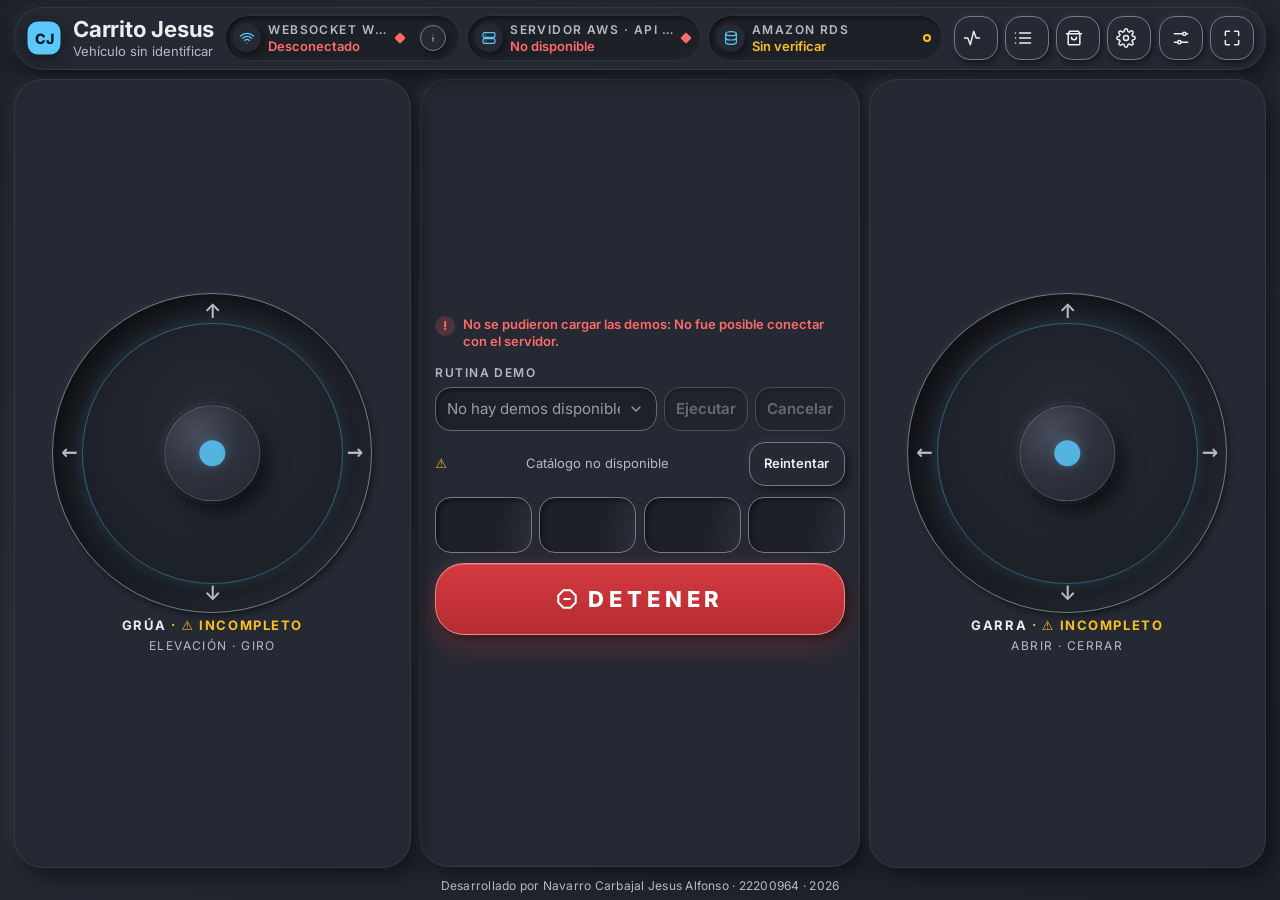
<file: index.html>
<!doctype html>
<html lang="es" data-tema="hielo">
<head>
  <meta charset="utf-8"><meta name="viewport" content="width=device-width, initial-scale=1, viewport-fit=cover">
  <meta name="description" content="Carrito Jesus · control de vehículo IoT"><title>Carrito Jesus · Control IoT</title>
  <meta name="theme-color" content="#1E2028">
  <link rel="icon" type="image/svg+xml" href="assets/img/favicon.svg">
  <link rel="icon" type="image/png" sizes="32x32" href="assets/img/favicon-32.png">
  <link rel="apple-touch-icon" href="assets/img/apple-touch-icon.png">
  <link rel="preload" href="assets/fonts/inter-latin-wght-normal.woff2" as="font" type="font/woff2" crossorigin>
  <link rel="stylesheet" href="assets/css/tokens.css">
  <link rel="stylesheet" href="assets/css/base.css">
  <link rel="stylesheet" href="assets/css/components.css">
  <link rel="stylesheet" href="assets/css/control.css">
  <script type="module" src="assets/js/core/tema.js"></script>
  <script type="module" src="assets/js/control/main.js"></script>
  <script type="module" src="assets/js/core/feedback.js"></script>
</head>
<body>
  <svg class="svg-defs" aria-hidden="true" xmlns="http://www.w3.org/2000/svg">
    <symbol id="logo-marca" viewBox="0 0 48 48"><rect x="2" y="2" width="44" height="44" rx="14" fill="currentColor"/><text class="logo-texto" x="24" y="31.5" text-anchor="middle" font-size="19">CJ</text></symbol>
    <symbol id="i-wss" viewBox="0 0 24 24"><path d="M5 12.5a10 10 0 0 1 14 0"/><path d="M8.5 15.8a5 5 0 0 1 7 0"/><path d="M12 19.5h.01"/><path d="M2 9a14.5 14.5 0 0 1 20 0"/></symbol>
    <symbol id="i-servidor" viewBox="0 0 24 24"><rect x="3" y="4" width="18" height="7" rx="2"/><rect x="3" y="13" width="18" height="7" rx="2"/><path d="M7 7.5h.01M7 16.5h.01"/></symbol>
    <symbol id="i-bd" viewBox="0 0 24 24"><ellipse cx="12" cy="5.5" rx="8" ry="3"/><path d="M4 5.5v13c0 1.7 3.6 3 8 3s8-1.3 8-3v-13"/><path d="M4 12c0 1.7 3.6 3 8 3s8-1.3 8-3"/></symbol>
    <symbol id="i-info" viewBox="0 0 24 24"><path d="M12 11v6"/><path d="M12 7h.01"/></symbol>
    <symbol id="i-ajustes" viewBox="0 0 24 24"><path d="M4 7h10M18 7h2M4 17h4M12 17h8"/><circle cx="16" cy="7" r="2"/><circle cx="10" cy="17" r="2"/></symbol>
    <symbol id="i-pantalla" viewBox="0 0 24 24"><path d="M4 9V5a1 1 0 0 1 1-1h4M15 4h4a1 1 0 0 1 1 1v4M20 15v4a1 1 0 0 1-1 1h-4M9 20H5a1 1 0 0 1-1-1v-4"/></symbol>
    <symbol id="i-cerrar" viewBox="0 0 24 24"><path d="M6 6l12 12M18 6 6 18"/></symbol>
    <symbol id="i-detener" viewBox="0 0 24 24"><path d="M8.2 2.5h7.6l5.7 5.7v7.6l-5.7 5.7H8.2l-5.7-5.7V8.2Z"/><path d="M9 12h6"/></symbol>
  </svg>
  <main class="control-app">
    <header class="app-header panel">
      <div class="brand"><svg class="brand-logo" role="img" aria-label="Carrito Jesus"><use href="#logo-marca"/></svg><div><h1 id="app-name">Carrito Jesus</h1><p id="vehicle-name">Vehículo sin identificar</p></div></div>
      <section class="health" aria-label="Estado de servicios">
        <article class="status-card" data-estado="cargando" id="ws-status" title="WebSocket WSS">
          <span class="status-icon" aria-hidden="true"><svg class="icono"><use href="#i-wss"/></svg></span>
          <div><h2><span class="label-larga">WebSocket WSS</span><span class="label-corta" aria-hidden="true">WSS</span></h2><p>Conectando</p></div>
          <span class="status-pulse" aria-hidden="true"></span>
          <button id="ws-info" class="info-button" type="button" aria-label="Información de WebSocket" aria-expanded="false" aria-controls="ws-popover"><span><svg class="icono" aria-hidden="true"><use href="#i-info"/></svg></span></button>
        </article>
        <article class="status-card" data-estado="cargando" id="api-status" title="Servidor AWS · API de 21 servicios">
          <span class="status-icon" aria-hidden="true"><svg class="icono"><use href="#i-servidor"/></svg></span>
          <div><h2><span class="label-larga">Servidor AWS · API de 21 servicios</span><span class="label-corta" aria-hidden="true">API</span></h2><p>Comprobando</p></div>
          <span class="status-pulse" aria-hidden="true"></span>
        </article>
        <article class="status-card" data-estado="cargando" id="db-status" title="Amazon RDS">
          <span class="status-icon" aria-hidden="true"><svg class="icono"><use href="#i-bd"/></svg></span>
          <div><h2><span class="label-larga">Amazon RDS</span><span class="label-corta" aria-hidden="true">RDS</span></h2><p>Sin verificar</p></div>
          <span class="status-pulse" aria-hidden="true"></span>
        </article>
      </section>
      <div class="header-actions">
        <nav class="app-nav" data-nav aria-label="Secciones"><a class="nav-link" href="eventos.html" aria-label="Eventos" title="Eventos">Eventos</a></nav>
        <button id="settings-open" type="button" aria-label="Ajustes" title="Ajustes"><svg class="icono" aria-hidden="true"><use href="#i-ajustes"/></svg></button>
        <button id="fullscreen-toggle" type="button" aria-label="Pantalla completa" title="Pantalla completa"><svg class="icono" aria-hidden="true"><use href="#i-pantalla"/></svg></button>
      </div>
      <div id="ws-popover" class="ws-popover vidrio" hidden role="status"><p>En línea no confirma conexión con el vehículo.</p><p class="backend">Dato reportado por el backend:</p><p class="backend" id="backend-connectivity">Unidad ID 1 · vehículo sin verificar</p></div>
    </header>
    <div class="invitado-banner vidrio" id="invitado-banner" role="status" aria-live="polite" hidden><span id="invitado-tiempo"></span><button class="tecla" id="invitado-terminar" type="button">Terminar prueba</button></div>
    <p class="rotate-hint vidrio" id="rotate-hint" role="status" hidden>Gira el teléfono para mejor control</p>
    <section class="joystick-zone" aria-label="Controles de movimiento">
      <article class="joystick-panel panel"><div class="joystick-content"><p id="joystick-grua-notice" class="joystick-notice"></p><div class="joystick-control joystick-grua" id="joystick-grua" role="application" tabindex="0" aria-label="Carrito Jesus: joystick de grúa" data-estado="ok"><span class="joystick-direction direction-up" aria-hidden="true">↑</span><span class="joystick-direction direction-right" aria-hidden="true">→</span><span class="joystick-direction direction-down" aria-hidden="true">↓</span><span class="joystick-direction direction-left" aria-hidden="true">←</span><span class="joystick-knob joystick-grua-knob" id="joystick-grua-knob" data-direction="centro" aria-hidden="true"></span></div><h2>GRÚA</h2><p class="axis-label">ELEVACIÓN · GIRO</p></div></article>
      <article class="joystick-panel panel"><div class="joystick-content"><p id="joystick-garra-notice" class="joystick-notice"></p><div class="joystick-control joystick-garra" id="joystick-garra" role="application" tabindex="0" aria-label="Carrito Jesus: joystick de garra" data-estado="ok"><span class="joystick-direction direction-up" aria-hidden="true">↑</span><span class="joystick-direction direction-right" aria-hidden="true">→</span><span class="joystick-direction direction-down" aria-hidden="true">↓</span><span class="joystick-direction direction-left" aria-hidden="true">←</span><span class="joystick-knob joystick-garra-knob" id="joystick-garra-knob" data-direction="centro" aria-hidden="true"></span></div><h2>GARRA</h2><p class="axis-label">ABRIR · CERRAR</p></div></article>
    </section>
    <section class="command-deck panel" aria-label="Consola de mando">
      <div class="action-area"><span class="eyebrow">ESTADO DE CABINA</span><div id="action-messages" class="action-messages" role="status" aria-live="polite" aria-atomic="true" data-estado="ok"><p data-estado="ok">Cabina lista</p></div></div>
      <section id="demo-card" class="demo-card" data-estado="iniciando" aria-labelledby="demo-card-titulo" hidden>
        <div class="demo-card-cabecera">
          <span class="demo-card-icono" id="demo-card-icono" aria-hidden="true"></span>
          <div class="demo-card-textos"><h2 id="demo-card-titulo" aria-live="polite">Iniciando demo</h2><p id="demo-card-nombre" class="demo-card-nombre"></p></div>
          <span class="demo-card-tiempo"><span class="sr-only">Tiempo transcurrido </span><time id="demo-card-tiempo">00:00</time></span>
        </div>
        <div id="demo-card-barra" class="demo-barra" role="progressbar" aria-labelledby="demo-card-titulo" aria-valuemin="0" aria-valuemax="100" aria-valuetext="En curso"><span class="demo-barra-relleno"></span></div>
        <div class="demo-card-pie"><p id="demo-card-detalle" class="demo-card-detalle" role="status"></p><button id="demo-card-cancelar" class="demo-card-cancelar" type="button">Cancelar demo</button></div>
      </section>
      <button class="demo-open" id="demo-open" type="button">DEMO</button>
      <section class="demo-inline" aria-label="Demostración"><label for="demo-select">RUTINA DEMO</label><div class="demo-controls"><select id="demo-select" disabled><option value="">Cargando demos…</option></select><button class="tecla btn-primary" id="demo-start" type="button" disabled>Ejecutar</button><button class="tecla btn-secondary" id="demo-cancel" type="button" disabled>Cancelar</button></div></section>
      <div id="catalog-status" class="catalog-status" role="status" hidden>Catálogo no disponible <button id="catalog-retry" type="button">Reintentar</button></div>
      <div id="command-groups" class="system-commands" aria-label="Controles de sistema"></div>
      <button class="stop-button" id="stop-button" type="button" aria-label="Carrito Jesus: detener"><svg class="icono" aria-hidden="true"><use href="#i-detener"/></svg><span>DETENER</span></button>
    </section>
    <footer class="app-credits" id="app-credits"></footer>
    <dialog id="settings-sheet" class="sheet vidrio"><button class="sheet-close" data-close="settings-sheet" type="button" aria-label="Cerrar ajustes"><svg class="icono" aria-hidden="true"><use href="#i-cerrar"/></svg></button><h2>Ajustes</h2><div data-selector-unidad hidden></div><label>Tema <select id="theme-select" aria-label="Tema de color"><option value="hielo">Hielo</option><option value="ambar">Ámbar</option><option value="esmeralda">Esmeralda</option></select></label><button class="utility-button" id="effects-toggle" type="button" aria-pressed="false">Efectos normales</button><button class="utility-button" id="sound-toggle" type="button" aria-pressed="false">Sonido: apagado</button><button class="utility-button" id="vibration-toggle" type="button" aria-pressed="true">Vibración: activa</button></dialog>
    <dialog id="demo-sheet" class="sheet vidrio"><button class="sheet-close" id="demo-close" type="button" aria-label="Cerrar selector de demo"><svg class="icono" aria-hidden="true"><use href="#i-cerrar"/></svg></button><h2>Selecciona una demo</h2><label for="demo-select-sheet">Rutinas disponibles</label><select id="demo-select-sheet" aria-label="Selecciona una demo"></select><div class="sheet-actions"><button id="demo-sheet-start" type="button">Ejecutar</button><button id="demo-sheet-cancel" type="button">Cancelar</button></div></dialog>
  </main>
</body></html>
</file>
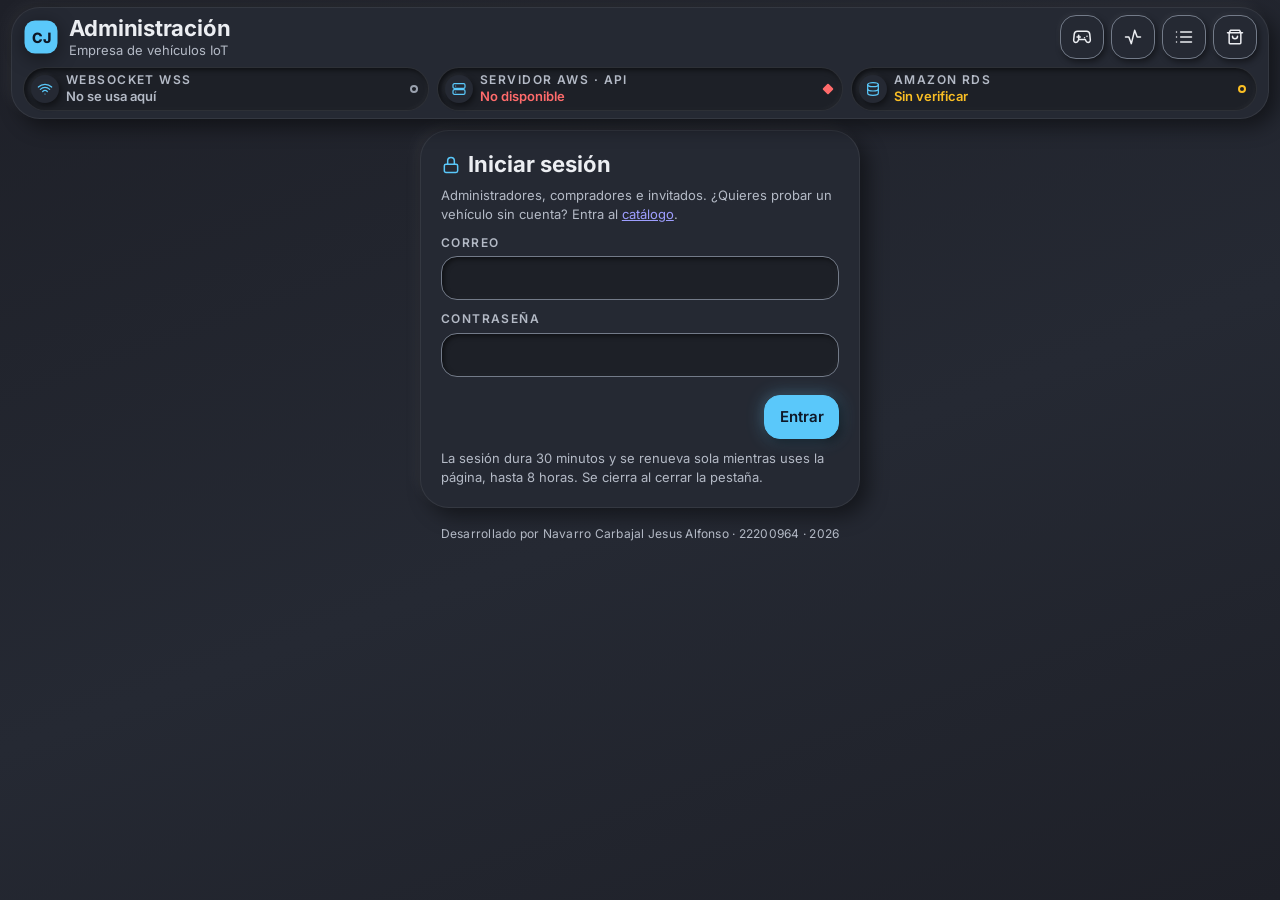
<file: administracion.html>
<!doctype html>
<html lang="es" data-tema="hielo">
<head>
  <meta charset="utf-8"><meta name="viewport" content="width=device-width, initial-scale=1, viewport-fit=cover">
  <!-- Solo recursos propios y la API; sin scripts en línea. connect-src incluye la API local solo para pruebas. -->
  <meta http-equiv="Content-Security-Policy" content="default-src 'self'; script-src 'self'; style-src 'self'; img-src 'self' data:; font-src 'self'; connect-src 'self' https://vehiculo-iot-itp.duckdns.org wss://vehiculo-iot-itp.duckdns.org http://127.0.0.1:8010 http://localhost:8010; object-src 'none'; base-uri 'none'; form-action 'none'">
  <meta name="referrer" content="no-referrer">
  <meta name="description" content="Carrito Jesus · administración: modelos, unidades, clientes, asignaciones y bitácora de auditoría">
  <title>Carrito Jesus · Administración</title>
  <meta name="theme-color" content="#1E2028">
  <link rel="icon" type="image/svg+xml" href="assets/img/favicon.svg">
  <link rel="icon" type="image/png" sizes="32x32" href="assets/img/favicon-32.png">
  <link rel="apple-touch-icon" href="assets/img/apple-touch-icon.png">
  <link rel="preload" href="assets/fonts/inter-latin-wght-normal.woff2" as="font" type="font/woff2" crossorigin>
  <link rel="stylesheet" href="assets/css/tokens.css">
  <link rel="stylesheet" href="assets/css/base.css">
  <link rel="stylesheet" href="assets/css/components.css">
  <link rel="stylesheet" href="assets/css/administracion.css">
  <script type="module" src="assets/js/core/tema.js"></script>
  <script type="module" src="assets/js/admin/main.js"></script>
</head>
<body>
  <svg class="svg-defs" aria-hidden="true" xmlns="http://www.w3.org/2000/svg">
    <symbol id="logo-marca" viewBox="0 0 48 48"><rect x="2" y="2" width="44" height="44" rx="14" fill="currentColor"/><text class="logo-texto" x="24" y="31.5" text-anchor="middle" font-size="19">CJ</text></symbol>
    <symbol id="i-wss" viewBox="0 0 24 24"><path d="M5 12.5a10 10 0 0 1 14 0"/><path d="M8.5 15.8a5 5 0 0 1 7 0"/><path d="M12 19.5h.01"/><path d="M2 9a14.5 14.5 0 0 1 20 0"/></symbol>
    <symbol id="i-servidor" viewBox="0 0 24 24"><rect x="3" y="4" width="18" height="7" rx="2"/><rect x="3" y="13" width="18" height="7" rx="2"/><path d="M7 7.5h.01M7 16.5h.01"/></symbol>
    <symbol id="i-bd" viewBox="0 0 24 24"><ellipse cx="12" cy="5.5" rx="8" ry="3"/><path d="M4 5.5v13c0 1.7 3.6 3 8 3s8-1.3 8-3v-13"/><path d="M4 12c0 1.7 3.6 3 8 3s8-1.3 8-3"/></symbol>
    <symbol id="i-usuario" viewBox="0 0 24 24"><circle cx="12" cy="8" r="4"/><path d="M4 21a8 8 0 0 1 16 0"/></symbol>
    <symbol id="i-candado" viewBox="0 0 24 24"><rect x="4" y="11" width="16" height="10" rx="2"/><path d="M8 11V7a4 4 0 0 1 8 0v4"/></symbol>
  </svg>
  <main class="admin-app">
    <header class="app-header panel">
      <div class="brand"><svg class="brand-logo" role="img" aria-label="Carrito Jesus"><use href="#logo-marca"/></svg><div><h1 id="app-name">Administración</h1><p id="admin-subtitulo">Empresa de vehículos IoT</p></div></div>
      <section class="health" aria-label="Estado de servicios">
        <article class="status-card" data-estado="neutro" id="ws-status" title="WebSocket WSS: esta página no abre sesión WSS">
          <span class="status-icon" aria-hidden="true"><svg class="icono"><use href="#i-wss"/></svg></span>
          <div><h2><span class="label-larga">WebSocket WSS</span><span class="label-corta" aria-hidden="true">WSS</span></h2><p>No se usa aquí</p></div>
          <span class="status-pulse" aria-hidden="true"></span>
        </article>
        <article class="status-card" data-estado="cargando" id="api-status" title="Servidor AWS · API FastAPI">
          <span class="status-icon" aria-hidden="true"><svg class="icono"><use href="#i-servidor"/></svg></span>
          <div><h2><span class="label-larga">Servidor AWS · API</span><span class="label-corta" aria-hidden="true">API</span></h2><p>Comprobando</p></div>
          <span class="status-pulse" aria-hidden="true"></span>
        </article>
        <article class="status-card" data-estado="cargando" id="db-status" title="Amazon RDS">
          <span class="status-icon" aria-hidden="true"><svg class="icono"><use href="#i-bd"/></svg></span>
          <div><h2><span class="label-larga">Amazon RDS</span><span class="label-corta" aria-hidden="true">RDS</span></h2><p>Sin verificar</p></div>
          <span class="status-pulse" aria-hidden="true"></span>
        </article>
      </section>
      <div class="header-actions"><nav class="app-nav" data-nav aria-label="Secciones"><a class="nav-link" href="index.html">Control</a></nav></div>
    </header>

    <p class="admin-aviso" id="admin-aviso" role="status" aria-live="polite" popover="manual"></p>

    <!-- Sin sesión -->
    <section class="panel admin-login" id="vista-login" aria-labelledby="login-titulo" hidden>
      <h2 id="login-titulo"><svg class="icono" aria-hidden="true"><use href="#i-candado"/></svg>Iniciar sesión</h2>
      <p class="admin-sub">Administradores, compradores e invitados. ¿Quieres probar un vehículo sin cuenta? Entra al <a href="catalogo.html">catálogo</a>.</p>
      <form id="login-form" class="admin-form" novalidate>
        <div class="form-fila"><label for="login-email">Correo</label><input id="login-email" name="email" type="email" autocomplete="username" required maxlength="120" inputmode="email"></div>
        <div class="form-fila"><label for="login-password">Contraseña</label><input id="login-password" name="password" type="password" autocomplete="current-password" required maxlength="128"></div>
        <p class="form-error" id="login-error" role="alert" hidden></p>
        <div class="form-acciones"><button class="tecla tecla-acento" type="submit" id="login-enviar">Entrar</button></div>
      </form>
      <p class="admin-nota">La sesión dura 30 minutos y se renueva sola mientras uses la página, hasta 8 horas. Se cierra al cerrar la pestaña.</p>
    </section>

    <!-- Con sesión -->
    <section class="panel admin-sesion" id="vista-sesion" aria-label="Sesión" hidden>
      <svg class="icono" aria-hidden="true"><use href="#i-usuario"/></svg>
      <div class="sesion-datos"><p id="sesion-nombre"></p><p class="admin-sub" id="sesion-detalle"></p></div>
      <button class="tecla tecla-chica" type="button" id="cambiar-password">Cambiar contraseña</button>
      <button class="tecla tecla-chica" type="button" id="cerrar-sesion">Cerrar sesión</button>
    </section>

    <section class="panel admin-contenido" id="vista-admin" aria-label="Administración" hidden>
      <div class="pestanas" role="tablist" aria-label="Secciones de administración" id="pestanas">
        <button role="tab" type="button" id="tab-resumen" aria-controls="panel-resumen" data-seccion="resumen">Resumen</button>
        <button role="tab" type="button" id="tab-inventario" aria-controls="panel-inventario" data-seccion="inventario">Inventario</button>
        <button role="tab" type="button" id="tab-modelos" aria-controls="panel-modelos" data-seccion="modelos">Modelos</button>
        <button role="tab" type="button" id="tab-clientes" aria-controls="panel-clientes" data-seccion="clientes">Clientes</button>
        <button role="tab" type="button" id="tab-asignaciones" aria-controls="panel-asignaciones" data-seccion="asignaciones">Asignaciones</button>
        <button role="tab" type="button" id="tab-reportes" aria-controls="panel-reportes" data-seccion="reportes">Reportes</button>
        <button role="tab" type="button" id="tab-bitacora" aria-controls="panel-bitacora" data-seccion="bitacora">Bitácora</button>
      </div>
      <div role="tabpanel" id="panel-resumen" aria-labelledby="tab-resumen" tabindex="0" hidden></div>
      <div role="tabpanel" id="panel-inventario" aria-labelledby="tab-inventario" tabindex="0" hidden></div>
      <div role="tabpanel" id="panel-modelos" aria-labelledby="tab-modelos" tabindex="0" hidden></div>
      <div role="tabpanel" id="panel-clientes" aria-labelledby="tab-clientes" tabindex="0" hidden></div>
      <div role="tabpanel" id="panel-asignaciones" aria-labelledby="tab-asignaciones" tabindex="0" hidden></div>
      <div role="tabpanel" id="panel-reportes" aria-labelledby="tab-reportes" tabindex="0" hidden></div>
      <div role="tabpanel" id="panel-bitacora" aria-labelledby="tab-bitacora" tabindex="0" hidden></div>
    </section>

    <section class="panel admin-contenido" id="vista-comprador" aria-labelledby="comprador-titulo" hidden>
      <h2 id="comprador-titulo" class="admin-h2">Mis vehículos</h2>
      <div id="panel-mis-vehiculos"></div>
    </section>

    <section class="panel admin-contenido" id="vista-visitante" aria-labelledby="visitante-titulo" hidden>
      <h2 id="visitante-titulo" class="admin-h2">Cuenta de invitado</h2>
      <p class="admin-sub">Puedes ver y controlar únicamente el carrito en exhibición, con los movimientos y demos de fábrica habilitados para invitados. No puedes crear, editar ni eliminar comandos o demostraciones, ni usar carritos vendidos.</p>
      <div class="acciones" id="visitante-acciones"></div>
    </section>

    <footer class="app-credits" id="app-credits"></footer>
  </main>
</body>
</html>
</file>
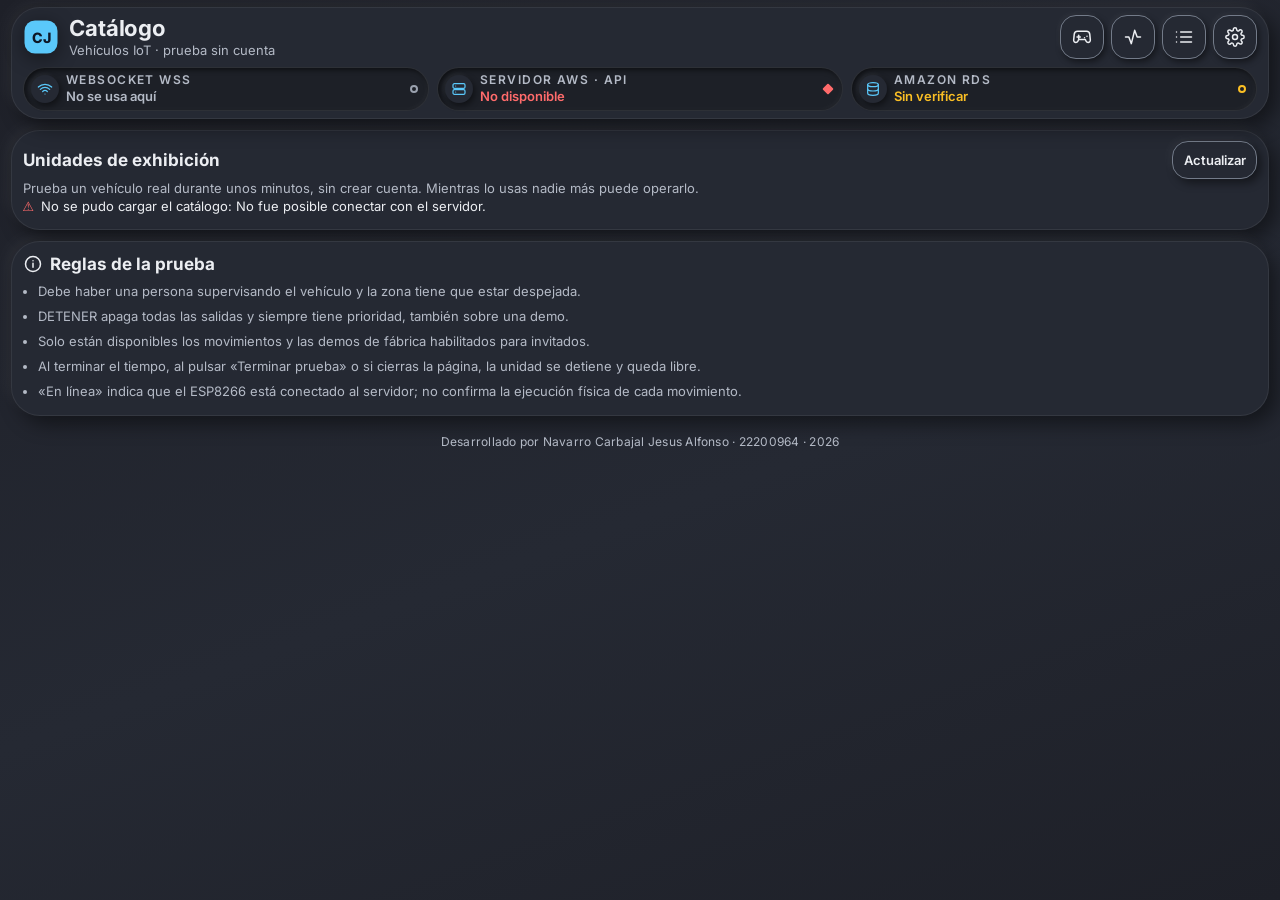
<file: catalogo.html>
<!doctype html>
<html lang="es" data-tema="hielo">
<head>
  <meta charset="utf-8"><meta name="viewport" content="width=device-width, initial-scale=1, viewport-fit=cover">
  <meta http-equiv="Content-Security-Policy" content="default-src 'self'; script-src 'self'; style-src 'self'; img-src 'self' data:; font-src 'self'; connect-src 'self' https://vehiculo-iot-itp.duckdns.org wss://vehiculo-iot-itp.duckdns.org http://127.0.0.1:8010 http://localhost:8010; object-src 'none'; base-uri 'none'; form-action 'none'">
  <meta name="referrer" content="no-referrer">
  <meta name="description" content="Carrito Jesus · catálogo de vehículos IoT y prueba temporal de la unidad de exhibición">
  <title>Carrito Jesus · Catálogo</title>
  <meta name="theme-color" content="#1E2028">
  <link rel="icon" type="image/svg+xml" href="assets/img/favicon.svg">
  <link rel="icon" type="image/png" sizes="32x32" href="assets/img/favicon-32.png">
  <link rel="apple-touch-icon" href="assets/img/apple-touch-icon.png">
  <link rel="preload" href="assets/fonts/inter-latin-wght-normal.woff2" as="font" type="font/woff2" crossorigin>
  <link rel="stylesheet" href="assets/css/tokens.css">
  <link rel="stylesheet" href="assets/css/base.css">
  <link rel="stylesheet" href="assets/css/components.css">
  <link rel="stylesheet" href="assets/css/administracion.css">
  <script type="module" src="assets/js/core/tema.js"></script>
  <script type="module" src="assets/js/catalogo/main.js"></script>
</head>
<body>
  <svg class="svg-defs" aria-hidden="true" xmlns="http://www.w3.org/2000/svg">
    <symbol id="logo-marca" viewBox="0 0 48 48"><rect x="2" y="2" width="44" height="44" rx="14" fill="currentColor"/><text class="logo-texto" x="24" y="31.5" text-anchor="middle" font-size="19">CJ</text></symbol>
    <symbol id="i-wss" viewBox="0 0 24 24"><path d="M5 12.5a10 10 0 0 1 14 0"/><path d="M8.5 15.8a5 5 0 0 1 7 0"/><path d="M12 19.5h.01"/><path d="M2 9a14.5 14.5 0 0 1 20 0"/></symbol>
    <symbol id="i-servidor" viewBox="0 0 24 24"><rect x="3" y="4" width="18" height="7" rx="2"/><rect x="3" y="13" width="18" height="7" rx="2"/><path d="M7 7.5h.01M7 16.5h.01"/></symbol>
    <symbol id="i-bd" viewBox="0 0 24 24"><ellipse cx="12" cy="5.5" rx="8" ry="3"/><path d="M4 5.5v13c0 1.7 3.6 3 8 3s8-1.3 8-3v-13"/><path d="M4 12c0 1.7 3.6 3 8 3s8-1.3 8-3"/></symbol>
    <symbol id="i-aviso" viewBox="0 0 24 24"><circle cx="12" cy="12" r="9"/><path d="M12 11v5M12 8h.01"/></symbol>
  </svg>
  <main class="admin-app">
    <header class="app-header panel">
      <div class="brand"><svg class="brand-logo" role="img" aria-label="Carrito Jesus"><use href="#logo-marca"/></svg><div><h1 id="app-name">Catálogo</h1><p>Vehículos IoT · prueba sin cuenta</p></div></div>
      <section class="health" aria-label="Estado de servicios">
        <article class="status-card" data-estado="neutro" id="ws-status" title="Esta página no abre sesión WSS">
          <span class="status-icon" aria-hidden="true"><svg class="icono"><use href="#i-wss"/></svg></span>
          <div><h2><span class="label-larga">WebSocket WSS</span><span class="label-corta" aria-hidden="true">WSS</span></h2><p>No se usa aquí</p></div>
          <span class="status-pulse" aria-hidden="true"></span>
        </article>
        <article class="status-card" data-estado="cargando" id="api-status" title="Servidor AWS · API FastAPI">
          <span class="status-icon" aria-hidden="true"><svg class="icono"><use href="#i-servidor"/></svg></span>
          <div><h2><span class="label-larga">Servidor AWS · API</span><span class="label-corta" aria-hidden="true">API</span></h2><p>Comprobando</p></div>
          <span class="status-pulse" aria-hidden="true"></span>
        </article>
        <article class="status-card" data-estado="cargando" id="db-status" title="Amazon RDS">
          <span class="status-icon" aria-hidden="true"><svg class="icono"><use href="#i-bd"/></svg></span>
          <div><h2><span class="label-larga">Amazon RDS</span><span class="label-corta" aria-hidden="true">RDS</span></h2><p>Sin verificar</p></div>
          <span class="status-pulse" aria-hidden="true"></span>
        </article>
      </section>
      <div class="header-actions"><nav class="app-nav" data-nav aria-label="Secciones"><a class="nav-link" href="index.html">Control</a></nav></div>
    </header>

    <p class="admin-aviso" id="admin-aviso" role="status" aria-live="polite" popover="manual"></p>

    <section class="panel admin-contenido" aria-labelledby="catalogo-titulo">
      <div class="seccion-cabecera">
        <h2 id="catalogo-titulo" class="admin-h2">Unidades de exhibición</h2>
        <button class="tecla tecla-chica" type="button" id="catalogo-actualizar">Actualizar</button>
      </div>
      <p class="admin-sub" id="catalogo-intro">Prueba un vehículo real durante unos minutos, sin crear cuenta. Mientras lo usas nadie más puede operarlo.</p>
      <p class="admin-estado" id="catalogo-estado" role="status" aria-live="polite" data-estado="cargando">Cargando catálogo…</p>
      <div class="catalogo-rejilla" id="catalogo-lista"></div>
    </section>

    <section class="panel admin-contenido" aria-labelledby="reglas-titulo">
      <h2 id="reglas-titulo" class="admin-h2"><svg class="icono" aria-hidden="true"><use href="#i-aviso"/></svg>Reglas de la prueba</h2>
      <ul class="catalogo-reglas">
        <li>Debe haber una persona supervisando el vehículo y la zona tiene que estar despejada.</li>
        <li>DETENER apaga todas las salidas y siempre tiene prioridad, también sobre una demo.</li>
        <li>Solo están disponibles los movimientos y las demos de fábrica habilitados para invitados.</li>
        <li>Al terminar el tiempo, al pulsar «Terminar prueba» o si cierras la página, la unidad se detiene y queda libre.</li>
        <li>«En línea» indica que el ESP8266 está conectado al servidor; no confirma la ejecución física de cada movimiento.</li>
      </ul>
    </section>

    <footer class="app-credits" id="app-credits"></footer>
  </main>
</body>
</html>
</file>
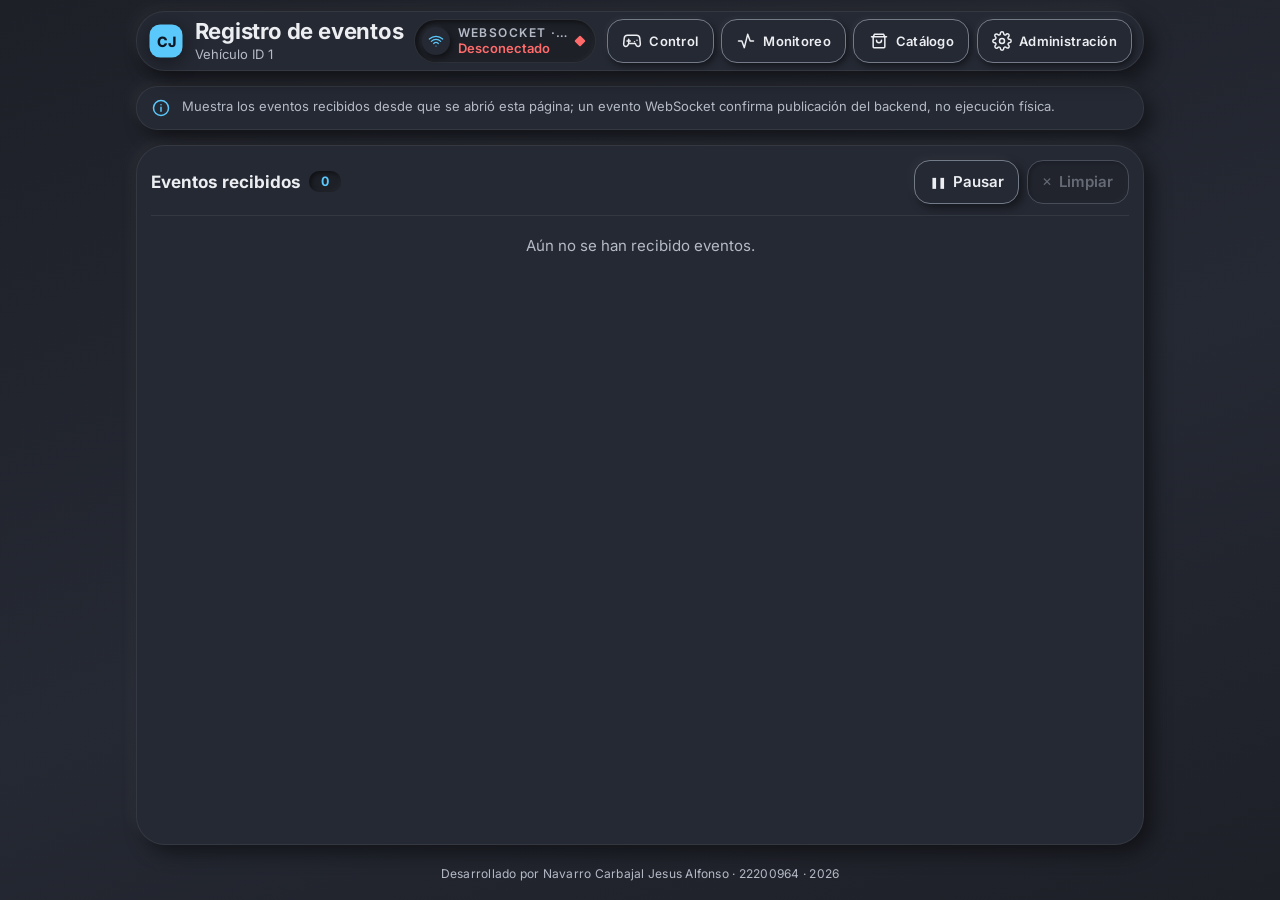
<file: eventos.html>
<!doctype html>
<html lang="es" data-tema="hielo">
<head>
  <meta charset="utf-8"><meta name="viewport" content="width=device-width, initial-scale=1, viewport-fit=cover">
  <meta name="description" content="Carrito Jesus · registro de eventos WebSocket del vehículo IoT">
  <title>Carrito Jesus · Eventos</title>
  <meta name="theme-color" content="#1E2028">
  <link rel="icon" type="image/svg+xml" href="assets/img/favicon.svg">
  <link rel="icon" type="image/png" sizes="32x32" href="assets/img/favicon-32.png">
  <link rel="apple-touch-icon" href="assets/img/apple-touch-icon.png">
  <link rel="preload" href="assets/fonts/inter-latin-wght-normal.woff2" as="font" type="font/woff2" crossorigin>
  <link rel="stylesheet" href="assets/css/tokens.css">
  <link rel="stylesheet" href="assets/css/base.css">
  <link rel="stylesheet" href="assets/css/components.css">
  <link rel="stylesheet" href="assets/css/eventos.css">
  <script type="module" src="assets/js/core/tema.js"></script>
  <script type="module" src="assets/js/eventos/main.js"></script>
</head>
<body>
  <svg class="svg-defs" aria-hidden="true" xmlns="http://www.w3.org/2000/svg">
    <symbol id="logo-marca" viewBox="0 0 48 48"><rect x="2" y="2" width="44" height="44" rx="14" fill="currentColor"/><text class="logo-texto" x="24" y="31.5" text-anchor="middle" font-size="19">CJ</text></symbol>
    <symbol id="i-wss" viewBox="0 0 24 24"><path d="M5 12.5a10 10 0 0 1 14 0"/><path d="M8.5 15.8a5 5 0 0 1 7 0"/><path d="M12 19.5h.01"/><path d="M2 9a14.5 14.5 0 0 1 20 0"/></symbol>
    <symbol id="i-aviso" viewBox="0 0 24 24"><circle cx="12" cy="12" r="9"/><path d="M12 11v5M12 8h.01"/></symbol>
  </svg>
  <main class="eventos-app">
    <header class="app-header panel">
      <div class="brand"><svg class="brand-logo" role="img" aria-label="Carrito Jesus"><use href="#logo-marca"/></svg><div><h1 id="app-name">Registro de eventos</h1><p id="vehicle-name">Vehículo sin identificar</p></div></div>
      <section class="health" aria-label="Estado de la conexión">
        <article class="status-card" data-estado="cargando" id="ws-status" title="WebSocket WSS · solo lectura"><span class="status-icon" aria-hidden="true"><svg class="icono"><use href="#i-wss"/></svg></span><div><h2>WebSocket · solo lectura</h2><p>Conectando</p></div><span class="status-pulse" aria-hidden="true"></span></article>
      </section>
      <div class="header-actions"><div class="selector-unidad" data-selector-unidad hidden></div><nav class="app-nav" data-nav aria-label="Secciones"><a class="nav-link" href="index.html" aria-label="Control" title="Control">Control</a></nav></div>
    </header>

    <p class="eventos-aviso panel" role="note"><svg class="icono" aria-hidden="true"><use href="#i-aviso"/></svg><span>Muestra los eventos recibidos desde que se abrió esta página; un evento WebSocket confirma publicación del backend, no ejecución física.</span></p>

    <section class="eventos-panel panel" aria-labelledby="eventos-titulo">
      <div class="eventos-toolbar">
        <h2 id="eventos-titulo">Eventos recibidos <span class="eventos-contador" id="eventos-contador">0</span></h2>
        <p class="eventos-pausa" id="eventos-pausa" role="status" hidden></p>
        <div class="eventos-acciones">
          <button class="tecla btn-tool" id="eventos-pausar" type="button" aria-pressed="false">Pausar</button>
          <button class="tecla btn-tool" id="eventos-limpiar" type="button">Limpiar</button>
        </div>
      </div>
      <p class="eventos-vacio" id="eventos-vacio">Aún no se han recibido eventos.</p>
      <ol class="eventos-lista" id="eventos-lista" aria-live="polite" aria-relevant="additions"></ol>
    </section>

    <footer class="app-credits" id="app-credits"></footer>
  </main>
</body>
</html>
</file>
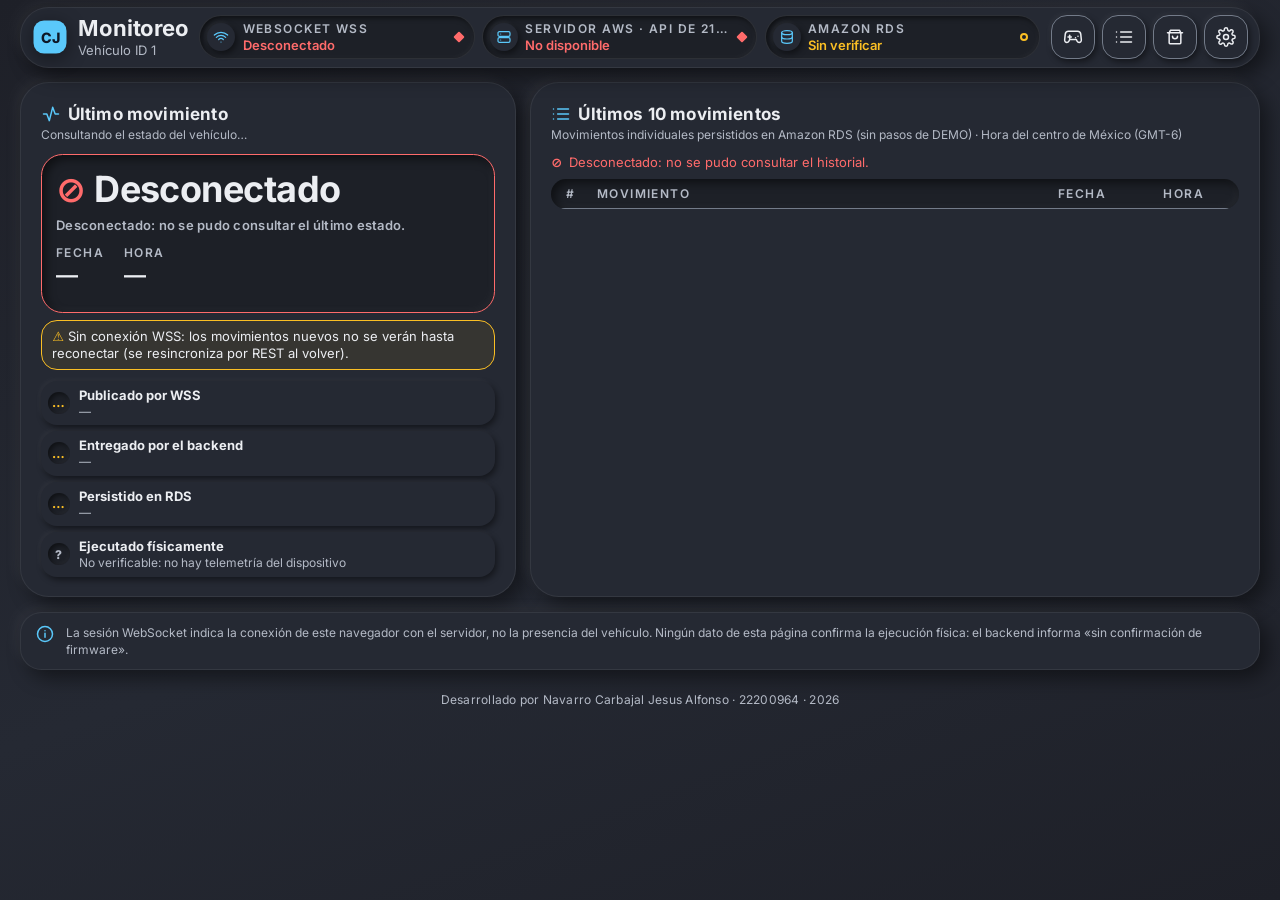
<file: monitoreo.html>
<!doctype html>
<html lang="es" data-tema="hielo">
<head>
  <meta charset="utf-8"><meta name="viewport" content="width=device-width, initial-scale=1, viewport-fit=cover">
  <meta name="description" content="Carrito Jesus · monitoreo del vehículo IoT: último movimiento y últimos diez movimientos persistidos">
  <title>Carrito Jesus · Monitoreo</title>
  <meta name="theme-color" content="#1E2028">
  <link rel="icon" type="image/svg+xml" href="assets/img/favicon.svg">
  <link rel="icon" type="image/png" sizes="32x32" href="assets/img/favicon-32.png">
  <link rel="apple-touch-icon" href="assets/img/apple-touch-icon.png">
  <link rel="preload" href="assets/fonts/inter-latin-wght-normal.woff2" as="font" type="font/woff2" crossorigin>
  <link rel="stylesheet" href="assets/css/tokens.css">
  <link rel="stylesheet" href="assets/css/base.css">
  <link rel="stylesheet" href="assets/css/components.css">
  <link rel="stylesheet" href="assets/css/monitoreo.css">
  <script type="module" src="assets/js/core/tema.js"></script>
  <script type="module" src="assets/js/monitoreo/main.js"></script>
</head>
<body>
  <svg class="svg-defs" aria-hidden="true" xmlns="http://www.w3.org/2000/svg">
    <symbol id="logo-marca" viewBox="0 0 48 48"><rect x="2" y="2" width="44" height="44" rx="14" fill="currentColor"/><text class="logo-texto" x="24" y="31.5" text-anchor="middle" font-size="19">CJ</text></symbol>
    <symbol id="i-wss" viewBox="0 0 24 24"><path d="M5 12.5a10 10 0 0 1 14 0"/><path d="M8.5 15.8a5 5 0 0 1 7 0"/><path d="M12 19.5h.01"/><path d="M2 9a14.5 14.5 0 0 1 20 0"/></symbol>
    <symbol id="i-servidor" viewBox="0 0 24 24"><rect x="3" y="4" width="18" height="7" rx="2"/><rect x="3" y="13" width="18" height="7" rx="2"/><path d="M7 7.5h.01M7 16.5h.01"/></symbol>
    <symbol id="i-bd" viewBox="0 0 24 24"><ellipse cx="12" cy="5.5" rx="8" ry="3"/><path d="M4 5.5v13c0 1.7 3.6 3 8 3s8-1.3 8-3v-13"/><path d="M4 12c0 1.7 3.6 3 8 3s8-1.3 8-3"/></symbol>
    <symbol id="i-pulso" viewBox="0 0 24 24"><path d="M3 12h4l3 8 4-16 3 8h4"/></symbol>
    <symbol id="i-lista" viewBox="0 0 24 24"><path d="M8 6h13M8 12h13M8 18h13M3 6h.01M3 12h.01M3 18h.01"/></symbol>
    <symbol id="i-aviso" viewBox="0 0 24 24"><circle cx="12" cy="12" r="9"/><path d="M12 11v5M12 8h.01"/></symbol>
  </svg>
  <main class="monitoreo-app">
    <header class="app-header panel">
      <div class="brand"><svg class="brand-logo" role="img" aria-label="Carrito Jesus"><use href="#logo-marca"/></svg><div><h1 id="app-name">Monitoreo</h1><p id="vehicle-name">Vehículo ID 1</p></div></div>
      <section class="health" aria-label="Estado de servicios">
        <article class="status-card" data-estado="cargando" id="ws-status" title="WebSocket WSS (sesión de este navegador)">
          <span class="status-icon" aria-hidden="true"><svg class="icono"><use href="#i-wss"/></svg></span>
          <div><h2><span class="label-larga">WebSocket WSS</span><span class="label-corta" aria-hidden="true">WSS</span></h2><p>Conectando</p></div>
          <span class="status-pulse" aria-hidden="true"></span>
        </article>
        <article class="status-card" data-estado="cargando" id="api-status" title="Servidor AWS · API de 21 servicios">
          <span class="status-icon" aria-hidden="true"><svg class="icono"><use href="#i-servidor"/></svg></span>
          <div><h2><span class="label-larga">Servidor AWS · API de 21 servicios</span><span class="label-corta" aria-hidden="true">API</span></h2><p>Comprobando</p></div>
          <span class="status-pulse" aria-hidden="true"></span>
        </article>
        <article class="status-card" data-estado="cargando" id="db-status" title="Amazon RDS">
          <span class="status-icon" aria-hidden="true"><svg class="icono"><use href="#i-bd"/></svg></span>
          <div><h2><span class="label-larga">Amazon RDS</span><span class="label-corta" aria-hidden="true">RDS</span></h2><p>Sin verificar</p></div>
          <span class="status-pulse" aria-hidden="true"></span>
        </article>
      </section>
      <div class="header-actions"><div class="selector-unidad" data-selector-unidad hidden></div><nav class="app-nav" data-nav aria-label="Secciones"><a class="nav-link" href="index.html" aria-label="Control" title="Control">Control</a></nav></div>
    </header>

    <section class="mon-ultimo panel" aria-labelledby="ultimo-titulo">
      <div class="mon-encabezado">
        <h2 id="ultimo-titulo"><svg class="icono" aria-hidden="true"><use href="#i-pulso"/></svg>Último movimiento</h2>
        <p class="mon-sub" id="ultimo-fuente">Consultando el estado del vehículo…</p>
      </div>
      <article class="ultimo-card" id="ultimo-card" data-estado="cargando" data-demo="false" aria-live="polite" aria-atomic="false">
        <p class="ultimo-nombre" id="ultimo-nombre">Cargando…</p>
        <p class="ultimo-codigo" id="ultimo-codigo" hidden></p>
        <div class="ultimo-fecha">
          <span class="fecha-bloque"><span class="fecha-etiqueta">Fecha</span><time id="ultimo-fecha">—</time></span>
          <span class="fecha-bloque"><span class="fecha-etiqueta">Hora</span><time id="ultimo-hora">—</time></span>
        </div>
        <p class="ultimo-fecha-fuente" id="ultimo-fecha-fuente"></p>
      </article>
      <p class="mon-aviso" id="ultimo-aviso" role="status" hidden></p>
      <ol class="fases" id="ultimo-fases" aria-label="Verificación del movimiento">
        <li data-fase="publicado" data-estado="pendiente"><span class="fase-icono" aria-hidden="true">…</span><span class="fase-nombre">Publicado por WSS</span><span class="fase-texto">—</span></li>
        <li data-fase="entregado" data-estado="pendiente"><span class="fase-icono" aria-hidden="true">…</span><span class="fase-nombre">Entregado por el backend</span><span class="fase-texto">—</span></li>
        <li data-fase="persistido" data-estado="pendiente"><span class="fase-icono" aria-hidden="true">…</span><span class="fase-nombre">Persistido en RDS</span><span class="fase-texto">—</span></li>
        <li data-fase="fisico" data-estado="sin-verificar"><span class="fase-icono" aria-hidden="true">?</span><span class="fase-nombre">Ejecutado físicamente</span><span class="fase-texto">No verificable: no hay telemetría del dispositivo</span></li>
      </ol>
      <div class="demo-estado" id="demo-estado" data-estado="en-curso" role="status" hidden>
        <span class="demo-estado-icono" aria-hidden="true"></span>
        <div><p class="demo-estado-titulo" id="demo-estado-titulo"></p><p class="demo-estado-detalle" id="demo-estado-detalle"></p></div>
      </div>
    </section>

    <section class="mon-historial panel" aria-labelledby="historial-titulo">
      <div class="mon-encabezado">
        <h2 id="historial-titulo"><svg class="icono" aria-hidden="true"><use href="#i-lista"/></svg>Últimos 10 movimientos</h2>
        <p class="mon-sub">Movimientos individuales persistidos en Amazon RDS (sin pasos de DEMO) · <span id="zona-horaria">Hora del centro de México</span></p>
      </div>
      <p class="historial-estado" id="historial-estado" data-estado="cargando" role="status" aria-live="polite">Cargando movimientos…</p>
      <div class="tabla-marco">
        <table class="historial-tabla" id="historial-tabla" data-estado="cargando">
          <caption class="sr-only">Últimos diez movimientos individuales del vehículo, del más reciente al más antiguo</caption>
          <thead><tr><th scope="col" class="col-num">#</th><th scope="col" class="col-mov">Movimiento</th><th scope="col" class="col-fecha">Fecha</th><th scope="col" class="col-hora">Hora</th></tr></thead>
          <tbody id="historial-cuerpo"></tbody>
        </table>
      </div>
      <p class="historial-actualizado" id="historial-actualizado"></p>
    </section>

    <p class="mon-nota panel" role="note"><svg class="icono" aria-hidden="true"><use href="#i-aviso"/></svg><span>La sesión WebSocket indica la conexión de este navegador con el servidor, no la presencia del vehículo. Ningún dato de esta página confirma la ejecución física: el backend informa «sin confirmación de firmware».</span></p>

    <footer class="app-credits" id="app-credits"></footer>
  </main>
</body>
</html>
</file>
<file: assets/css/tokens.css>
/* =====================================================================
   Tokens de diseño · "Tesla Dark Neumorphism"
   Todos los colores, sombras, radios, desenfoques, duraciones y tamaños.
   Contrastes (WCAG) medidos sobre --superficie #252933:
     --texto 12.5:1 · --texto-2 7.5:1 · acentos ≥ 7.5:1 · --error 5.2:1
     --borde-control 3.4:1 (≥ 3:1 para contorno de controles)
   ===================================================================== */

/* Inter variable autohospedada (SIL OFL 1.1, ver assets/fonts/OFL.txt). */
@font-face{font-family:Inter;font-style:normal;font-weight:100 900;font-display:swap;src:url("../fonts/inter-latin-wght-normal.woff2") format("woff2")}

:root{
  color-scheme:dark;

  /* Fondo y superficies */
  --fondo-1:#1E2028;
  --fondo-2:#252933;
  --fondo:linear-gradient(160deg,var(--fondo-1) 0%,var(--fondo-2) 55%,var(--fondo-1) 100%);
  --superficie:#252933;
  --superficie-alta:#2C303B;
  --superficie-hundida:#1D2027;
  --vidrio:rgba(37,41,51,.72);
  --vidrio-solido:#2C303B;
  --velo:rgba(10,12,16,.62);

  /* Texto */
  --texto:#ECEEF2;
  --texto-2:#B4BAC6;
  --texto-3:#9AA1AE;
  --sobre-acento:#0E1726;
  --sobre-rojo:#FFFFFF;

  /* Bordes: decorativo (paneles) y de control (≥ 3:1) */
  --borde:rgba(255,255,255,.07);
  --borde-control:#737B89;
  --borde-fuerte:#9AA3B2;

  /* Acento personalizable (lo redefinen los temas) */
  --acento:#5AC8FA;
  --acento-rgb:90 200 250;
  --acento-suave:rgb(var(--acento-rgb) / .14);
  --acento-medio:rgb(var(--acento-rgb) / .38);
  --acento-brillo:rgb(var(--acento-rgb) / .32);

  /* Estados: verde / ámbar / rojo. El rojo es exclusivo de DETENER y errores. */
  --ok:#4ADE80;   --ok-rgb:74 222 128;
  --aviso:#FBBF24; --aviso-rgb:251 191 36;
  --error:#FF6B6B; --error-rgb:255 107 107;
  --rojo-1:#D33A3F; --rojo-2:#B52C31; --rojo-borde:#F08A8D;

  /* Relieve neumórfico: luz arriba-izquierda, sombra abajo-derecha */
  --luz-sombra:rgba(255,255,255,.045);
  --oscura-sombra:rgba(0,0,0,.46);
  --relieve:-6px -6px 14px var(--luz-sombra),8px 8px 20px var(--oscura-sombra);
  --relieve-sm:-3px -3px 8px var(--luz-sombra),4px 4px 10px var(--oscura-sombra);
  --relieve-xs:-2px -2px 5px var(--luz-sombra),2px 3px 6px var(--oscura-sombra);
  --hundido:inset 4px 4px 10px rgba(0,0,0,.5),inset -3px -3px 8px rgba(255,255,255,.035);
  --hundido-sm:inset 2px 2px 5px rgba(0,0,0,.5),inset -2px -2px 4px rgba(255,255,255,.03);
  --sombra-flotante:0 18px 50px rgba(0,0,0,.5),0 2px 8px rgba(0,0,0,.35);
  --brillo-acento:0 0 18px var(--acento-brillo);

  /* Radios */
  --r-panel:clamp(20px,3.2vmin,32px);
  --r-tarjeta:clamp(16px,2.4vmin,24px);
  --r-control:clamp(12px,1.8vmin,16px);
  --r-chico:10px;
  --r-pill:999px;

  /* Espaciado */
  --esp-1:clamp(3px,.45vmin,6px);
  --esp-2:clamp(5px,.8vmin,10px);
  --esp-3:clamp(8px,1.2vmin,14px);
  --esp-4:clamp(10px,1.6vmin,20px);
  --esp-5:clamp(14px,2.2vmin,28px);

  /* Tipografía */
  --fuente:Inter,"SF Pro Display",system-ui,-apple-system,"Segoe UI",sans-serif;
  --fuente-mono:ui-monospace,"SF Mono",SFMono-Regular,Consolas,monospace;
  --t-micro:clamp(11px,.6vmin + 7px,12px);
  --t-chico:clamp(11px,.7vmin + 8px,13px);
  --t-base:clamp(13px,.8vmin + 9px,15px);
  --t-medio:clamp(14px,1vmin + 9px,17px);
  --t-titulo:clamp(16px,1.6vmin + 9px,22px);
  --t-detener:clamp(16px,1.6vmin + 10px,22px);
  --tracking-etiqueta:.12em;
  --tracking-detener:.22em;

  /* Tamaños */
  --touch:44px;
  --touch-lg:52px;
  --icono:20px;
  --icono-sm:16px;
  --punto:8px;
  --logo:clamp(32px,4vmin,40px);
  --foco-ancho:2px;
  --foco-separacion:2px;
  --foco-color:#FFFFFF;
  --opacidad-bloqueado:.45;

  /* Vidrio */
  --blur:20px;

  /* Duraciones */
  --duracion-rapida:120ms;
  --duracion-media:220ms;
  --duracion-pulso:2.2s;
  --duracion-toast:6s;
  --duration-luz:320ms;
  --duration-luz-brillo:520ms;
  --duration-shimmer:1.1s;
  --duration-demo-franja:1.4s;
  --duration-demo-exito:600ms;
  --duration-demo-cierre:450ms;
  --curva-suave:cubic-bezier(.2,.8,.2,1);
  --curva-rebote:cubic-bezier(.3,1.4,.5,1);
}

/* Temas: solo redefinen el acento */
:root[data-tema="hielo"]{--acento:#5AC8FA;--acento-rgb:90 200 250}
:root[data-tema="ambar"]{--acento:#FFB340;--acento-rgb:255 179 64}
:root[data-tema="esmeralda"]{--acento:#34D399;--acento-rgb:52 211 153}

/* Más contraste: bordes y texto secundario más fuertes, relieve atenuado */
@media (prefers-contrast:more){
  :root{
    --texto-2:#D5D9E0;
    --texto-3:#C3C8D1;
    --borde:rgba(255,255,255,.28);
    --borde-control:#B4BAC6;
    --luz-sombra:rgba(255,255,255,0);
    --acento-suave:rgb(var(--acento-rgb) / .22);
  }
}
</file>
<file: assets/css/base.css>
/* Estilos compartidos por todas las páginas: fondo, paneles, barra superior, estado de servicios,
   navegación, superficies de vidrio, foco y créditos. Valores en tokens.css. */
*{box-sizing:border-box}
html{background:var(--fondo-1)}
body{margin:0;min-height:100dvh;color:var(--texto);background:var(--fondo);background-attachment:fixed;font:400 var(--t-base)/1.3 var(--fuente);-webkit-font-smoothing:antialiased;text-rendering:optimizeLegibility}
button,select,input{font:inherit;color:inherit}
button,select,[role=application]{touch-action:manipulation}
h1,h2,h3,p{margin:0}
time,.tabular{font-variant-numeric:tabular-nums}
.svg-defs{position:absolute;width:0;height:0;overflow:hidden}
.sr-only{position:absolute;width:1px;height:1px;margin:-1px;padding:0;overflow:hidden;clip:rect(0 0 0 0);white-space:nowrap;border:0}

/* Foco de alto contraste: anillo blanco con separación oscura */
:focus{outline:none}
:focus-visible{outline:var(--foco-ancho) solid var(--foco-color);outline-offset:var(--foco-separacion);box-shadow:0 0 0 calc(var(--foco-ancho) + var(--foco-separacion) + 2px) rgb(0 0 0 / .55)}

/* Paneles neumórficos (superficies fijas) */
.panel{background:var(--superficie);border:1px solid var(--borde);border-radius:var(--r-panel);box-shadow:var(--relieve)}

/* Superficies flotantes de vidrio: popovers, hojas y avisos */
.vidrio{background:var(--vidrio);border:1px solid var(--borde-control);box-shadow:var(--sombra-flotante);-webkit-backdrop-filter:blur(var(--blur)) saturate(140%);backdrop-filter:blur(var(--blur)) saturate(140%)}
@supports not ((backdrop-filter:blur(1px)) or (-webkit-backdrop-filter:blur(1px))){.vidrio{background:var(--vidrio-solido)}}

/* Iconos SVG de trazo */
.icono{width:var(--icono);height:var(--icono);flex:none;fill:none;stroke:currentColor;stroke-width:1.8;stroke-linecap:round;stroke-linejoin:round}

/* Barra superior */
.app-header{position:relative;display:grid;align-items:center;gap:var(--esp-2) var(--esp-3);padding:var(--esp-2) var(--esp-3)}
.brand{grid-area:brand;display:flex;align-items:center;gap:var(--esp-3);min-width:0}
.brand-logo{width:var(--logo);height:var(--logo);flex:none;color:var(--acento);filter:drop-shadow(0 4px 10px rgb(0 0 0 / .45))}
.logo-texto{fill:var(--sobre-acento);font-family:var(--fuente);font-weight:800}
.brand>div{min-width:0}
.brand h1{font-size:var(--t-titulo);font-weight:700;letter-spacing:-.01em;line-height:1.1}
.brand p{margin-top:2px;overflow:hidden;color:var(--texto-2);font-size:var(--t-chico);white-space:nowrap;text-overflow:ellipsis}

/* Acciones de la barra: teclas redondas con relieve */
.header-actions{grid-area:actions;display:flex;align-items:center;gap:var(--esp-2)}
.app-nav{display:contents}
.tecla-icono,.header-actions>button,.nav-link{display:inline-grid;place-items:center;min-width:var(--touch);min-height:var(--touch);padding:0 var(--esp-2);border:1px solid var(--borde-control);border-radius:var(--r-control);background:var(--superficie);color:var(--texto);box-shadow:var(--relieve-xs);cursor:pointer;text-decoration:none;transition:box-shadow var(--duracion-rapida) ease,color var(--duracion-rapida) ease,border-color var(--duracion-rapida) ease}
.tecla-icono:hover,.header-actions>button:hover,.nav-link:hover{color:var(--acento);border-color:var(--acento-medio)}
.tecla-icono:active,.header-actions>button:active,.nav-link:active{box-shadow:var(--hundido-sm)}
.nav-link{display:inline-flex;gap:var(--esp-2);font-weight:600}
.nav-link[aria-current=page]{color:var(--acento);box-shadow:var(--hundido-sm)}
.nav-label{font-size:var(--t-chico);letter-spacing:.02em}

/* Indicadores de servicio: 3 píldoras en flujo (icono + nombre + estado en texto + punto con forma por estado) */
.health{grid-area:health;display:flex;gap:var(--esp-2);min-width:0}
.status-card{flex:1 1 0;min-width:0;min-height:var(--touch);display:flex;align-items:center;gap:var(--esp-2);padding:4px var(--esp-3) 4px var(--esp-2);border:1px solid var(--borde);border-radius:var(--r-pill);background:var(--superficie-hundida);box-shadow:var(--hundido-sm)}
.status-icon{display:grid;place-items:center;width:28px;height:28px;flex:none;border-radius:50%;background:var(--superficie);box-shadow:var(--relieve-xs);color:var(--acento)}
.status-icon .icono{width:var(--icono-sm);height:var(--icono-sm)}
.status-card>div{flex:1;min-width:0}
.status-card h2{overflow:hidden;color:var(--texto-2);font-size:var(--t-micro);font-weight:600;letter-spacing:var(--tracking-etiqueta);text-transform:uppercase;white-space:nowrap;text-overflow:ellipsis}
.status-card p{overflow:hidden;font-size:var(--t-chico);font-weight:600;white-space:nowrap;text-overflow:ellipsis}
.label-corta{display:none}
/* Punto de estado: la forma también cambia (círculo = ok, anillo = comprobando, rombo = error) */
.status-pulse{width:var(--punto);height:var(--punto);flex:none;border-radius:50%;border:2px solid var(--aviso);background:transparent;animation:pulse var(--duracion-pulso) ease-in-out infinite}
.status-card[data-estado=ok] .status-pulse{border-color:var(--ok);background:var(--ok);box-shadow:0 0 8px rgb(var(--ok-rgb) / .6);animation:none}
.status-card[data-estado=ok] p{color:var(--ok)}
.status-card[data-estado=cargando] p{color:var(--aviso)}
.status-card[data-estado=error] .status-pulse{border-color:var(--error);background:var(--error);border-radius:1px;transform:rotate(45deg);animation:none}
.status-card[data-estado=error] p{color:var(--error)}
.info-button{display:grid;place-items:center;width:var(--touch);height:var(--touch);min-width:var(--touch);margin:-4px calc(var(--esp-2) * -1) -4px 0;padding:0;border:0;border-radius:50%;background:transparent;color:var(--texto-2);cursor:pointer}
.info-button>span{display:grid;place-items:center;width:26px;height:26px;border:1px solid var(--borde-control);border-radius:50%;background:var(--superficie);box-shadow:var(--relieve-xs)}
.info-button .icono{width:14px;height:14px}
.info-button[aria-expanded=true]>span{color:var(--acento);box-shadow:var(--hundido-sm)}

/* Selector de unidad en la barra superior (MONITOREO, EVENTOS) */
.selector-unidad[hidden]{display:none}
.selector-unidad select{width:auto;max-width:min(11rem,30vw);min-height:var(--touch);font-size:var(--t-chico);text-overflow:ellipsis}

/* Créditos: al final del contenido, dentro de la cuadrícula */
.app-credits{min-width:0;min-height:0;padding:2px 0;text-align:center;color:var(--texto-2);font-size:var(--t-micro);letter-spacing:.02em}

@keyframes pulse{50%{opacity:.45;transform:scale(.8)}}
@keyframes fade-toast{0%,85%{opacity:1}100%{opacity:0;visibility:hidden}}

@media (prefers-contrast:more){
  .panel,.status-card{border-color:var(--borde-control)}
}
</file>
<file: assets/css/components.css>
/* Componentes genéricos: teclas, campos, hojas de vidrio y movimiento reducido. */
button{cursor:pointer}
button:disabled{cursor:not-allowed}

/* Tecla neumórfica: relieve en reposo, hundida al presionar */
.tecla,.sheet-actions button,.utility-button,.demo-controls button,.catalog-status button{display:inline-flex;align-items:center;justify-content:center;gap:var(--esp-2);min-height:var(--touch);padding:0 var(--esp-4);border:1px solid var(--borde-control);border-radius:var(--r-control);background:var(--superficie);color:var(--texto);box-shadow:var(--relieve-sm);font-weight:600;transition:box-shadow var(--duracion-rapida) ease,transform var(--duracion-rapida) ease,border-color var(--duracion-rapida) ease}
.tecla:active:not(:disabled),.sheet-actions button:active,.utility-button:active,.demo-controls button:active:not(:disabled),.catalog-status button:active{box-shadow:var(--hundido-sm);transform:translateY(1px)}
.utility-button[aria-pressed=true]{border-color:var(--acento);color:var(--acento);box-shadow:var(--hundido-sm)}
.tecla-acento,.btn-primary,#demo-sheet-start{border-color:var(--acento);background:var(--acento);color:var(--sobre-acento);box-shadow:var(--relieve-sm),var(--brillo-acento)}
button:disabled.tecla,button:disabled.btn-primary,.demo-controls button:disabled{opacity:var(--opacidad-bloqueado);box-shadow:var(--hundido-sm);background:var(--superficie-hundida);color:var(--texto-2);border-color:var(--borde-control)}

/* Campos: hundidos */
select{min-height:var(--touch);padding:0 36px 0 var(--esp-3);border:1px solid var(--borde-control);border-radius:var(--r-control);background:var(--superficie-hundida) url("data:image/svg+xml,%3Csvg xmlns='http://www.w3.org/2000/svg' viewBox='0 0 24 24' fill='none' stroke='%23B4BAC6' stroke-width='2' stroke-linecap='round' stroke-linejoin='round'%3E%3Cpath d='m6 9 6 6 6-6'/%3E%3C/svg%3E") no-repeat right 12px center/16px;box-shadow:var(--hundido-sm);color:var(--texto);-webkit-appearance:none;appearance:none}
select:disabled{color:var(--texto-2);opacity:.8}
option{background:var(--superficie-alta);color:var(--texto)}

/* Hojas (Ajustes, DEMO): vidrio flotante */
.sheet{width:min(92vw,460px);max-height:85dvh;overflow:auto;padding:var(--esp-5);border-radius:var(--r-panel);color:var(--texto)}
.sheet:not(.vidrio){background:var(--vidrio-solido)}
.sheet::backdrop{background:var(--velo);-webkit-backdrop-filter:blur(4px);backdrop-filter:blur(4px)}
.sheet h2{margin:0 56px var(--esp-4) 0;font-size:var(--t-titulo);font-weight:700}
.sheet label{display:grid;gap:6px;margin:var(--esp-3) 0;color:var(--texto-2);font-size:var(--t-micro);font-weight:600;letter-spacing:var(--tracking-etiqueta);text-transform:uppercase}
.sheet select{width:100%;text-transform:none;letter-spacing:0;font-size:var(--t-base);font-weight:500}
.sheet .utility-button{width:100%;justify-content:flex-start;margin:var(--esp-2) 0}
.sheet-close{float:right;display:grid;place-items:center;width:var(--touch);height:var(--touch);padding:0;border:1px solid var(--borde-control);border-radius:50%;background:var(--superficie);box-shadow:var(--relieve-xs);color:var(--texto)}
.sheet-close .icono{width:18px;height:18px}
.sheet-actions{display:flex;gap:var(--esp-3);margin-top:var(--esp-4)}
.sheet-actions button{flex:1}

/* Efectos reducidos (ajuste del usuario) y preferencia del sistema */
:root[data-efectos="reducidos"] *,:root[data-efectos="reducidos"] *::before,:root[data-efectos="reducidos"] *::after{animation:none!important;transition:none!important}
@media (prefers-reduced-motion:reduce){*,*::before,*::after{animation-duration:.01ms!important;animation-iteration-count:1!important;transition-duration:.01ms!important;scroll-behavior:auto!important}}
</file>
<file: assets/css/control.css>
/* Pantalla de CONTROL (index.html): cabina a pantalla completa sin desplazamiento. */
html,body{width:100%;height:100%;height:100dvh;min-width:0;min-height:0;overflow:hidden}
.control-app{width:100%;height:100dvh;min-width:0;min-height:0;margin:auto;padding:max(var(--esp-2),env(safe-area-inset-top)) max(var(--esp-2),env(safe-area-inset-right)) max(4px,env(safe-area-inset-bottom)) max(var(--esp-2),env(safe-area-inset-left));display:grid;gap:clamp(4px,1vmin,12px);grid-template-areas:'topbar' 'grua' 'centro' 'garra' 'creditos';grid-template-columns:minmax(0,1fr);grid-template-rows:auto minmax(0,1fr) auto minmax(0,1fr) auto;container-type:size}
.control-app>*{min-width:0;min-height:0}
/* Prueba de invitado: barra flotante con la cuenta regresiva (no ocupa espacio de la cuadrícula) */
.invitado-banner{position:fixed;left:50%;bottom:max(var(--esp-3),env(safe-area-inset-bottom));z-index:30;display:flex;align-items:center;gap:var(--esp-3);transform:translateX(-50%);padding:var(--esp-2) var(--esp-2) var(--esp-2) var(--esp-4);border-radius:var(--r-pill);font-weight:700;font-variant-numeric:tabular-nums;white-space:nowrap}
.invitado-banner[hidden]{display:none}
.command-nota{grid-column:1 / -1;margin:0;padding:var(--esp-2) var(--esp-3);color:var(--texto-2);font-size:var(--t-chico);text-align:center}
.invitado-banner[data-estado=aviso]{border-color:var(--aviso);color:var(--aviso)}
.invitado-banner .tecla{min-height:38px}
.control-app .app-header{grid-area:topbar;grid-template-columns:minmax(0,1fr) auto;grid-template-areas:'brand actions' 'health health'}
.control-app .app-credits{grid-area:creditos}

/* Popover de WebSocket y aviso de giro: vidrio flotante */
.ws-popover{position:absolute;z-index:8;top:calc(100% + 8px);left:var(--esp-3);max-width:min(340px,calc(100% - 2 * var(--esp-3)));padding:var(--esp-3) var(--esp-4);border-radius:var(--r-tarjeta);font-size:var(--t-chico);line-height:1.4}
.ws-popover .backend{margin-top:6px;color:var(--texto-2)}
.ws-popover #backend-connectivity::before{content:"● ";color:var(--aviso)}
.ws-popover #backend-connectivity[data-estado=ok]::before{content:"✓ ";color:var(--ok)}
.rotate-hint{position:fixed;z-index:9;right:var(--esp-4);bottom:calc(env(safe-area-inset-bottom) + var(--esp-4));padding:var(--esp-2) var(--esp-4);border-radius:var(--r-pill);font-size:var(--t-chico);animation:fade-toast var(--duracion-toast) forwards;pointer-events:none}
.catalog-status[hidden],.ws-popover[hidden],.rotate-hint[hidden]{display:none}

/* ===== Joysticks: disco hundido con anillo de acento y perilla con relieve ===== */
.joystick-zone{display:contents}
.joystick-panel{display:grid;place-items:center;padding:var(--esp-2);text-align:center;container-type:size;overflow:hidden}
.joystick-content{width:100%;max-height:100%;display:flex;flex-direction:column;align-items:center;justify-content:center;gap:var(--esp-1);min-width:0;min-height:0}
.joystick-control{position:relative;width:min(100cqw - 8px,100cqh - 34px,320px);aspect-ratio:1;flex:none;border:1px solid var(--borde-control);border-radius:50%;background:radial-gradient(circle at 50% 42%,#262A34 0%,#1C1F26 70%);box-shadow:inset 10px 10px 24px rgba(0,0,0,.55),inset -8px -8px 18px rgba(255,255,255,.04),var(--relieve-xs);touch-action:none;user-select:none;-webkit-user-select:none;cursor:grab}
.joystick-control::before{content:"";position:absolute;inset:9%;border:1px solid var(--acento-medio);border-radius:50%;box-shadow:0 0 14px rgb(var(--acento-rgb) / .12);pointer-events:none}
.joystick-control::after{content:"";position:absolute;inset:34%;border:1px dashed rgba(255,255,255,.08);border-radius:50%;pointer-events:none}
.joystick-direction{position:absolute;color:var(--texto-2);font-size:clamp(13px,2.2vmin,20px);font-weight:600;line-height:1;transition:color var(--duracion-rapida) ease,text-shadow var(--duracion-rapida) ease}
.direction-up{top:2.5%;left:50%;transform:translateX(-50%)}
.direction-right{right:2.5%;top:50%;transform:translateY(-50%)}
.direction-down{bottom:2.5%;left:50%;transform:translateX(-50%)}
.direction-left{left:2.5%;top:50%;transform:translateY(-50%)}
.joystick-control:has(.joystick-knob[data-direction=arriba]) .direction-up,
.joystick-control:has(.joystick-knob[data-direction=abajo]) .direction-down,
.joystick-control:has(.joystick-knob[data-direction=izquierda]) .direction-left,
.joystick-control:has(.joystick-knob[data-direction=derecha]) .direction-right{color:var(--acento);text-shadow:0 0 10px var(--acento-brillo)}
.joystick-knob{position:absolute;width:30%;height:30%;top:50%;left:50%;transform:translate(-50%,-50%);border:1px solid rgba(255,255,255,.16);border-radius:50%;background:radial-gradient(circle at 34% 28%,#474C5B 0%,#2E323D 48%,#23262F 100%);box-shadow:-4px -4px 10px rgba(255,255,255,.05),8px 10px 20px rgba(0,0,0,.6);pointer-events:none;transition:top var(--duracion-rapida) var(--curva-suave),left var(--duracion-rapida) var(--curva-suave),box-shadow var(--duracion-media) ease}
.joystick-knob::after{content:"";position:absolute;inset:36%;border-radius:50%;background:var(--acento);box-shadow:0 0 10px var(--acento-brillo);opacity:.85}
.joystick-knob:not([data-direction=centro]){box-shadow:-4px -4px 10px rgba(255,255,255,.05),8px 10px 20px rgba(0,0,0,.6),0 0 24px var(--acento-brillo)}
.joystick-knob[data-direction=arriba]{top:22%}
.joystick-knob[data-direction=abajo]{top:78%}
.joystick-knob[data-direction=izquierda]{left:22%}
.joystick-knob[data-direction=derecha]{left:78%}
.joystick-control:active{cursor:grabbing}
.joystick-control[data-estado=bloqueado]{opacity:var(--opacidad-bloqueado);cursor:not-allowed}
.joystick-panel h2{color:var(--texto);font-size:var(--t-chico);font-weight:700;letter-spacing:var(--tracking-etiqueta)}
.joystick-panel:has(.joystick-control[data-estado=bloqueado]) h2::after{content:" · ⊘ BLOQUEADO";color:var(--texto-2)}
.joystick-panel:has(.joystick-control[data-estado=error]) h2::after{content:" · ⚠ INCOMPLETO";color:var(--aviso)}
.axis-label{color:var(--texto-2);font-size:var(--t-micro);letter-spacing:var(--tracking-etiqueta)}
.joystick-notice{display:none}

/* ===== Consola central ===== */
.command-deck{grid-area:centro;display:grid;grid-template-columns:minmax(0,1fr) auto;align-content:center;gap:var(--esp-2);padding:var(--esp-3);overflow:hidden}
.command-deck>*{grid-column:1/-1;min-width:0}
.command-deck>.action-area{grid-column:1}
.command-deck>.demo-open{grid-column:2}
.action-area{display:flex;align-items:center;min-width:0;min-height:var(--touch)}
.action-area .eyebrow{display:none}
.action-messages{flex:1;min-width:0;overflow:hidden;font-size:var(--t-chico);font-weight:600;line-height:1.3}
.action-messages p::before{content:"✓";display:grid;place-items:center;width:20px;height:20px;flex:none;border-radius:50%;background:rgb(var(--ok-rgb) / .16);color:var(--ok);font-size:12px;font-weight:800;line-height:1}
.action-messages p[data-estado=error]::before{content:"!";background:rgb(var(--error-rgb) / .18);color:var(--error)}
.action-messages p[data-estado=cargando]::before{content:"";box-sizing:border-box;border:2px solid rgb(var(--aviso-rgb) / .3);border-top-color:var(--aviso);background:transparent;animation:girar .9s linear infinite}
.action-messages p[data-estado=error]{color:var(--error)}
/* Texto a 2 líneas como máximo */
.action-messages p{overflow:hidden;overflow-wrap:anywhere;display:-webkit-box;-webkit-box-orient:vertical;-webkit-line-clamp:2;line-clamp:2;padding-left:28px;position:relative}
.action-messages p::before{position:absolute;left:0;top:0}

/* Tecla DEMO (móvil y tableta) */
.demo-open{display:inline-flex;align-items:center;justify-content:center;gap:6px;min-width:var(--touch);min-height:var(--touch);padding:0 var(--esp-4);border:1px solid var(--acento-medio);border-radius:var(--r-control);background:var(--superficie);box-shadow:var(--relieve-sm);color:var(--acento);font-size:var(--t-chico);font-weight:700;letter-spacing:var(--tracking-etiqueta)}
.demo-open::before{content:"";width:0;height:0;border-left:8px solid currentColor;border-top:5px solid transparent;border-bottom:5px solid transparent}
.demo-open:active{box-shadow:var(--hundido-sm)}
.demo-inline{display:none}

/* Teclas de sistema */
.system-commands{display:grid;grid-template-columns:repeat(4,minmax(0,1fr));gap:var(--esp-2);min-width:0}
.system-commands:has(.luz-switch){grid-template-columns:repeat(3,minmax(0,1fr))}
.command-group,.command-buttons{display:contents}
.command-group h3{display:none}
.command-button{display:flex;flex-direction:column;align-items:center;justify-content:center;gap:2px;min-width:0;min-height:var(--touch);padding:4px 6px;border:1px solid var(--borde-control);border-radius:var(--r-control);background:linear-gradient(145deg,#2A2E38,#22252E);box-shadow:var(--relieve-sm);color:var(--texto);font-size:var(--t-micro);font-weight:600;text-align:center;line-height:1.15;overflow-wrap:anywhere;transition:box-shadow var(--duracion-rapida) ease,transform var(--duracion-rapida) ease,border-color var(--duracion-rapida) ease}
.command-button:active:not(:disabled),.command-button[data-accion=presionado]{box-shadow:var(--hundido-sm);transform:translateY(1px);border-color:var(--acento)}
.command-button[data-accion=enviando]{animation:pulse 1s infinite}
.command-button:disabled{opacity:var(--opacidad-bloqueado);box-shadow:var(--hundido-sm);background:var(--superficie-hundida)}
.command-icon{color:var(--acento);font-size:15px;line-height:1}
.command-label{min-width:0;max-width:100%;overflow-wrap:anywhere}
.command-button.skeleton{background:linear-gradient(100deg,var(--superficie-hundida) 30%,var(--superficie-alta) 50%,var(--superficie-hundida) 70%);background-size:220% 100%;animation:shimmer var(--duration-shimmer) linear infinite;opacity:1}

.catalog-status{display:flex;align-items:center;justify-content:space-between;gap:var(--esp-2);color:var(--texto-2);font-size:var(--t-chico)}
.catalog-status::before{content:"⚠";color:var(--aviso)}

/* DETENER: el elemento más prominente. Rojo sobrio con degradado leve. */
.stop-button{display:flex;align-items:center;justify-content:center;gap:var(--esp-3);width:100%;min-height:var(--touch-lg);border:1px solid var(--rojo-borde);border-radius:var(--r-tarjeta);background:linear-gradient(180deg,var(--rojo-1),var(--rojo-2));box-shadow:var(--relieve-sm),0 10px 28px rgb(211 58 63 / .32),inset 0 1px 0 rgba(255,255,255,.18);color:var(--sobre-rojo);font-size:var(--t-detener);font-weight:800;letter-spacing:var(--tracking-detener);transition:box-shadow var(--duracion-rapida) ease,transform var(--duracion-rapida) ease}
.stop-button .icono{width:22px;height:22px;stroke-width:2.2}
.stop-button:active{transform:translateY(1px);box-shadow:inset 4px 4px 12px rgba(0,0,0,.4),inset -2px -2px 6px rgba(255,255,255,.08)}

/* ===== Interruptor de luz (luz.js). data-luz = encendida|apagada; data-estado añade enviando|error ===== */
.luz-switch{position:relative;grid-column:1/-1;order:-1;flex-direction:row;justify-content:flex-start;gap:var(--esp-3);padding:4px var(--esp-3);overflow:hidden;text-align:left}
.luz-etiqueta{flex:1;min-width:0;font-size:var(--t-chico);font-weight:700;line-height:1.2}
.luz-estimado{color:var(--texto-2);font-weight:500}
.luz-icono{width:24px;height:24px;flex:none;overflow:visible;color:var(--texto-2);transition:color var(--duration-luz) ease}
.luz-bulbo{fill:transparent;stroke:currentColor;stroke-width:1.8;stroke-linecap:round;stroke-linejoin:round;transition:fill var(--duration-luz) ease}
.luz-brillo{fill:var(--acento-brillo);transform-box:fill-box;transform-origin:center;transform:scale(.3);opacity:0;transition:opacity var(--duration-luz-brillo) ease,transform var(--duration-luz-brillo) ease}
.luz-switch[data-luz=encendida] .luz-icono{color:var(--acento)}
.luz-switch[data-luz=encendida] .luz-bulbo{fill:var(--acento-suave)}
.luz-switch[data-luz=encendida] .luz-brillo{opacity:1;transform:scale(1.25);animation:luz-expande var(--duration-luz-brillo) ease-out}
.luz-track{position:relative;width:46px;height:26px;flex:none;border:1px solid var(--borde-control);border-radius:var(--r-pill);background:var(--superficie-hundida);box-shadow:var(--hundido-sm);transition:background var(--duration-luz) ease,border-color var(--duration-luz) ease}
.luz-knob{position:absolute;top:3px;left:3px;width:18px;height:18px;border-radius:50%;background:radial-gradient(circle at 35% 30%,#5A6070,#3A3F4B);box-shadow:var(--relieve-xs);transform:translateX(0);transition:transform var(--duration-luz) var(--curva-rebote),background var(--duration-luz) ease}
.luz-switch[data-luz=encendida] .luz-track{border-color:var(--acento);background:var(--acento-suave)}
.luz-switch[data-luz=encendida] .luz-knob{transform:translateX(20px);background:radial-gradient(circle at 35% 30%,#FFFFFF,var(--acento) 55%);box-shadow:var(--relieve-xs),0 0 12px var(--acento-brillo)}
.luz-switch[data-estado=enviando]::after{content:"";position:absolute;inset:0;background:linear-gradient(100deg,transparent 30%,rgba(255,255,255,.1) 50%,transparent 70%);background-size:220% 100%;animation:shimmer var(--duration-shimmer) linear infinite;pointer-events:none}
.luz-switch[data-estado=enviando] .luz-knob{animation:pulse var(--duration-shimmer) ease-in-out infinite}
.luz-switch[data-estado=error]{border-color:var(--error)}
.luz-switch[data-estado=error] .luz-estimado::after{content:" · ⚠ sin confirmar";color:var(--error)}

/* ===== Tarjeta de demo (demo-progreso.js). data-estado: iniciando|ejecutando|completada|cancelada|desconocida ===== */
.command-deck[data-demo-activa] .demo-open,.command-deck[data-demo-activa] .demo-inline{display:none!important}
.demo-card{display:grid;gap:var(--esp-2);min-width:0;padding:var(--esp-2) var(--esp-3);border:1px solid var(--acento-medio);border-radius:var(--r-tarjeta);background:var(--superficie-hundida);box-shadow:var(--hundido-sm)}
.demo-card[hidden]{display:none}
.demo-card-cabecera{display:flex;align-items:center;gap:var(--esp-2);min-width:0}
.demo-card-icono{display:grid;place-items:center;width:28px;height:28px;flex:none;border-radius:50%;background:var(--superficie);box-shadow:var(--relieve-xs);color:var(--acento)}
.demo-card-icono svg{width:15px;height:15px;fill:none;stroke:currentColor;stroke-width:2.2;stroke-linecap:round;stroke-linejoin:round}
.demo-card[data-estado=ejecutando] .demo-card-icono svg{fill:currentColor}
.demo-card-textos{flex:1;min-width:0}
.demo-card h2{font-size:var(--t-chico);font-weight:700;line-height:1.2}
.demo-card-nombre{margin-top:1px;overflow:hidden;color:var(--texto-2);font-size:var(--t-micro);white-space:nowrap;text-overflow:ellipsis}
.demo-card-tiempo{flex:none;color:var(--texto);font-size:var(--t-medio);font-weight:600;font-variant-numeric:tabular-nums}
.demo-barra{position:relative;height:6px;overflow:hidden;border-radius:var(--r-pill);background:#16181E;box-shadow:var(--hundido-sm)}
.demo-barra-relleno{position:absolute;top:0;bottom:0;left:0;width:35%;border-radius:inherit;background:linear-gradient(90deg,rgb(var(--acento-rgb) / .2),var(--acento));box-shadow:0 0 10px var(--acento-brillo);animation:franja var(--duration-demo-franja) ease-in-out infinite}
.demo-barra[data-movimiento=determinado] .demo-barra-relleno{width:var(--progreso,0%);animation:none;transition:width var(--duration-luz) ease}
.demo-card-pie{display:flex;align-items:center;gap:var(--esp-2);min-width:0}
.demo-card-detalle{flex:1;min-width:0;color:var(--texto-2);font-size:var(--t-micro);overflow-wrap:anywhere}
/* Cancelar demo: prominente (acento), sin usar el rojo reservado a DETENER */
.demo-card-cancelar{flex:none;display:inline-flex;align-items:center;gap:6px;min-height:var(--touch);padding:0 var(--esp-4);border:1px solid var(--acento);border-radius:var(--r-control);background:var(--acento);box-shadow:var(--relieve-xs),var(--brillo-acento);color:var(--sobre-acento);font-size:var(--t-chico);font-weight:800}
.demo-card-cancelar::before{content:"✕";font-size:12px}
.demo-card-cancelar:active{box-shadow:var(--hundido-sm)}
.demo-card-cancelar:disabled{opacity:.7}
.demo-card-cancelar[hidden]{display:none}
.demo-card[data-estado=completada]{border-color:var(--ok)}
.demo-card[data-estado=completada] .demo-card-icono{color:var(--ok)}
.demo-card[data-estado=completada] .demo-barra-relleno{width:100%;background:var(--ok);box-shadow:0 0 12px rgb(var(--ok-rgb) / .5);animation:llenar var(--duration-demo-exito) ease-out both}
.demo-card[data-estado=completada] .demo-barra{animation:exito var(--duration-demo-exito) ease-out var(--duration-demo-exito) both}
.demo-card[data-estado=cancelada]{border-color:var(--borde-control);animation:cierre var(--duration-demo-cierre) ease-in 1.5s both}
.demo-card[data-estado=cancelada] .demo-card-icono{color:var(--texto-2)}
.demo-card[data-estado=cancelada] .demo-barra-relleno{width:100%;background:var(--texto-3);box-shadow:none;opacity:.45;animation:none}
.demo-card[data-estado=desconocida]{border-color:var(--aviso)}
.demo-card[data-estado=desconocida] h2,.demo-card[data-estado=desconocida] .demo-card-icono{color:var(--aviso)}
.demo-card[data-estado=desconocida] .demo-barra-relleno{width:100%;animation:none;box-shadow:none;background:repeating-linear-gradient(45deg,var(--aviso) 0 6px,transparent 6px 12px);opacity:.75}

@keyframes luz-expande{0%{opacity:0;transform:scale(.3)}60%{opacity:1;transform:scale(1.45)}100%{opacity:1;transform:scale(1.25)}}
@keyframes shimmer{from{background-position:120% 0}to{background-position:-120% 0}}
@keyframes franja{0%{transform:translateX(-100%)}100%{transform:translateX(290%)}}
@keyframes llenar{from{width:35%}to{width:100%}}
@keyframes exito{0%{box-shadow:0 0 0 0 rgb(var(--ok-rgb) / .6)}100%{box-shadow:0 0 0 6px rgb(var(--ok-rgb) / 0)}}
@keyframes cierre{to{opacity:.35;transform:scale(.97)}}
@keyframes girar{to{transform:rotate(360deg)}}

/* ===== Disposición ===== */
/* Etiquetas largas de servicio solo donde caben; en el resto se leen igual (sr-only) y se ve la corta */
@media (max-width:1279px){
  .status-card .label-larga{position:absolute;width:1px;height:1px;margin:-1px;overflow:hidden;clip:rect(0 0 0 0);white-space:nowrap}
  .status-card .label-corta{display:inline}
}
/* Móvil vertical: compacto */
@media (max-width:500px){
  .health{gap:6px}
  .status-card{gap:6px;padding:0 var(--esp-2)}
  .status-icon{display:none}
  .info-button{margin-left:-6px}
  .joystick-panel h2,.axis-label{display:none}
  .joystick-control{width:min(100cqw - 8px,100cqh - 8px,300px)}
}
/* Horizontal (experiencia principal) y tableta: cabina en 3 columnas */
@media (min-width:501px){
  .control-app{grid-template-areas:'topbar topbar topbar' 'grua centro garra' 'creditos creditos creditos';grid-template-columns:minmax(0,1fr) minmax(250px,330px) minmax(0,1fr);grid-template-rows:auto minmax(0,1fr) auto}
  .control-app .app-header{grid-template-columns:auto minmax(0,1fr) auto;grid-template-areas:'brand health actions'}
}
@media (min-width:501px) and (max-width:900px){
  .brand p{max-width:16ch}
  .status-icon{display:none}
}
/* Poca altura (teléfono en horizontal): todo cabe sin bajar de 44 px táctiles */
@media (max-height:420px){
  .app-header{padding:4px var(--esp-2)}
  .brand h1{font-size:15px}
  .brand-logo{width:30px;height:30px}
  .joystick-panel .axis-label{display:none}
  .joystick-control{width:min(100cqw - 8px,100cqh - 22px,320px)}
  .command-deck{padding:6px;gap:5px}
  .action-messages{font-size:var(--t-micro)}
  .demo-card{gap:4px;padding:4px var(--esp-2)}
  .demo-card-nombre{display:none}
  .stop-button{min-height:48px}
  .app-credits{padding:0}
}
/* Con demo activa los toggles y la luz están bloqueados: en poca altura se ocultan para dejar sitio */
@media (max-height:700px){
  .command-deck[data-demo-activa] .system-commands{display:none}
}
/* Escritorio */
@media (min-width:1024px){
  .control-app{max-width:1440px;grid-template-columns:minmax(260px,1fr) minmax(340px,440px) minmax(260px,1fr);padding-inline:var(--esp-4)}
  .command-deck{padding:var(--esp-4);gap:var(--esp-3)}
  .command-deck>.action-area{grid-column:1/-1}
  .demo-open{display:none}
  .demo-inline{display:grid;gap:6px}
  .demo-inline label{color:var(--texto-2);font-size:var(--t-micro);font-weight:600;letter-spacing:var(--tracking-etiqueta)}
  .demo-controls{display:grid;grid-template-columns:minmax(0,1fr) auto auto;gap:var(--esp-2)}
  .demo-controls select{min-width:0}
  .demo-controls button{padding:0 var(--esp-3)}
  .command-button{min-height:56px;font-size:var(--t-chico)}
  .luz-switch{min-height:52px}
  .stop-button{min-height:72px;border-radius:var(--r-panel)}
  .joystick-panel{padding:var(--esp-4)}
}

/* Movimiento reducido: sin franja ni transiciones; barra estática con texto */
@media (prefers-reduced-motion:reduce){
  .luz-switch *,.luz-switch::after,.demo-card,.demo-card *,.joystick-knob,.action-messages p::before{animation:none!important;transition:none!important}
  .demo-barra-relleno{width:100%;opacity:.45}
  .demo-card[data-estado=completada] .demo-barra-relleno{opacity:1}
}
:root[data-efectos=reducidos] .demo-barra-relleno{width:100%;opacity:.45}
:root[data-efectos=reducidos] .demo-card[data-estado=completada] .demo-barra-relleno{opacity:1}

/* Más contraste: sin relieve sutil, contornos marcados */
@media (prefers-contrast:more){
  .command-button,.joystick-control,.luz-track,.demo-card{border-color:var(--borde-fuerte)}
  .joystick-control::before{border-color:var(--acento)}
}
/* V009 · «Mis comandos»: comandos propios del comprador, distinguidos con borde de acento. */
.command-button.command-propio{border-style:dashed;border-color:var(--acento)}
.command-button.command-propio .command-icon{color:var(--acento)}
</file>
<file: assets/css/administracion.css>
/* Página de ADMINISTRACIÓN (administracion.html). Mobile First; reutiliza tokens, paneles, píldoras y
   teclas del CONTROL/MONITOREO. La página se desplaza en vertical, nunca en horizontal: en pantallas
   chicas cada fila de tabla se muestra como tarjeta con su etiqueta. */
html,body{overflow-x:hidden}
.admin-app{display:grid;grid-template-columns:minmax(0,1fr);gap:var(--esp-3);width:100%;max-width:1280px;min-height:100dvh;margin:0 auto;padding:max(var(--esp-2),env(safe-area-inset-top)) max(var(--esp-3),env(safe-area-inset-right)) max(var(--esp-2),env(safe-area-inset-bottom)) max(var(--esp-3),env(safe-area-inset-left));align-content:start}
.admin-app>*{min-width:0}
.admin-app [hidden]{display:none!important}
.admin-app .app-header{grid-template-columns:minmax(0,1fr) auto;grid-template-areas:'brand actions' 'health health'}
.admin-app .nav-link{padding:0 var(--esp-3)}
@media (max-width:1279px){
  .status-card .label-larga{position:absolute;width:1px;height:1px;margin:-1px;overflow:hidden;clip:rect(0 0 0 0);white-space:nowrap}
  .status-card .label-corta{display:inline}
}
@media (max-width:500px){.status-icon{display:none}.status-card{padding:0 var(--esp-2);gap:6px}}
/* Indicador que no aplica en esta página: anillo gris fijo, texto gris */
.status-card[data-estado=neutro] .status-pulse{border-color:var(--texto-3);animation:none}
.status-card[data-estado=neutro] p{color:var(--texto-2)}

/* Textos */
.admin-h2{display:flex;align-items:center;gap:var(--esp-2);font-size:var(--t-medio);font-weight:700}
.admin-sub,.admin-nota{color:var(--texto-2);font-size:var(--t-chico);line-height:1.45}
.admin-nota{margin-top:var(--esp-3)}
.texto-tenue{color:var(--texto-3)}
code{font-family:var(--fuente-mono);font-size:.92em;overflow-wrap:anywhere}

/* Aviso global: flotante abajo, no desplaza el contenido (evita clics fallidos) */
.admin-aviso{position:fixed;inset:auto auto max(var(--esp-4),env(safe-area-inset-bottom)) 50%;z-index:20;width:min(92vw,560px);height:auto;margin:0;transform:translateX(-50%);padding:var(--esp-3) var(--esp-4);border:1px solid var(--ok);border-radius:var(--r-control);background:var(--vidrio-solido);box-shadow:var(--sombra-flotante);color:var(--texto);font-size:var(--t-chico);font-weight:600;overflow:visible}
.admin-aviso::before{content:"✓ ";color:var(--ok)}
.admin-aviso[data-tipo=error]{border-color:var(--error)}
.admin-aviso[data-tipo=error]::before{content:"⚠ ";color:var(--error)}

/* Login */
.admin-login{width:100%;max-width:440px;justify-self:center;padding:var(--esp-5)}
.admin-login h2{display:flex;align-items:center;gap:var(--esp-2);margin-bottom:var(--esp-2);font-size:var(--t-titulo)}
.admin-login h2 .icono,.admin-sesion>.icono{color:var(--acento)}

/* Barra de sesión */
.admin-sesion{display:flex;flex-wrap:wrap;align-items:center;gap:var(--esp-2) var(--esp-3);padding:var(--esp-3) var(--esp-4)}
.sesion-datos{flex:1 1 220px;min-width:0}
.sesion-datos p:first-child{font-weight:700;overflow-wrap:anywhere}

/* Formularios */
.admin-form{display:grid;gap:var(--esp-3);margin-top:var(--esp-3)}
.form-fila{display:grid;gap:6px}
.form-fila label{color:var(--texto-2);font-size:var(--t-micro);font-weight:600;letter-spacing:var(--tracking-etiqueta);text-transform:uppercase}
.form-fila-check{grid-template-columns:auto 1fr;align-items:center;column-gap:var(--esp-2)}
.form-fila-check label{text-transform:none;letter-spacing:0;font-size:var(--t-base);font-weight:500;color:var(--texto)}
.form-fila-check .form-ayuda{grid-column:2}
.form-ayuda,.form-descripcion{color:var(--texto-2);font-size:var(--t-micro);line-height:1.4}
input:not([type=checkbox]),textarea{width:100%;min-height:var(--touch);padding:var(--esp-2) var(--esp-3);border:1px solid var(--borde-control);border-radius:var(--r-control);background:var(--superficie-hundida);box-shadow:var(--hundido-sm);color:var(--texto);font:inherit}
textarea{resize:vertical;min-height:84px}
input::placeholder,textarea::placeholder{color:var(--texto-3)}
input[type=checkbox]{width:22px;height:22px;margin:0;accent-color:var(--acento)}
input:user-invalid,textarea:user-invalid,select:user-invalid{border-color:var(--error)}
select{width:100%}
.form-error{padding:var(--esp-2) var(--esp-3);border:1px solid var(--error);border-radius:var(--r-control);background:rgb(var(--error-rgb) / .1);font-size:var(--t-chico);font-weight:600}
.form-acciones{display:flex;flex-wrap:wrap;justify-content:flex-end;gap:var(--esp-2);margin-top:var(--esp-2)}
.tecla-chica{min-height:38px;padding:0 var(--esp-3);font-size:var(--t-chico)}
@media (pointer:coarse){.tecla-chica{min-height:var(--touch)}}
.tecla-peligro{border-color:var(--rojo-borde);background:var(--rojo-1);color:var(--sobre-rojo)}
.tecla[aria-busy=true]{opacity:.7}
button.tecla:disabled{opacity:var(--opacidad-bloqueado)}

/* Diálogos */
.admin-dialogo{width:min(94vw,520px)}
.admin-dialogo-ancho{width:min(96vw,760px)}
.admin-dialogo h2{margin-right:0}

/* Contenido con pestañas */
.admin-contenido{padding:var(--esp-3) var(--esp-3) var(--esp-4)}
.pestanas{display:flex;gap:var(--esp-2);margin:0 calc(var(--esp-3) * -1) var(--esp-4);padding:2px var(--esp-3) var(--esp-2);overflow-x:auto;scrollbar-width:thin}
.pestanas [role=tab]{flex:none;min-height:var(--touch);padding:0 var(--esp-4);border:1px solid var(--borde-control);border-radius:var(--r-pill);background:var(--superficie);box-shadow:var(--relieve-xs);color:var(--texto-2);font-weight:600}
.pestanas [role=tab]:hover{color:var(--texto)}
.pestanas [role=tab][aria-selected=true]{border-color:var(--acento);color:var(--acento);box-shadow:var(--hundido-sm)}
[role=tabpanel]{display:grid;gap:var(--esp-3);min-width:0}
.seccion-cabecera{display:flex;flex-wrap:wrap;align-items:center;justify-content:space-between;gap:var(--esp-2)}

/* Filtros */
.filtros{display:flex;flex-wrap:wrap;align-items:flex-end;gap:var(--esp-2) var(--esp-3)}
.filtros label{display:grid;gap:4px;flex:1 1 160px;max-width:24rem;color:var(--texto-2);font-size:var(--t-micro);font-weight:600;letter-spacing:var(--tracking-etiqueta);text-transform:uppercase}
.filtros input,.filtros select{text-transform:none;letter-spacing:0;font-size:var(--t-base);font-weight:500}

/* Métricas del resumen */
.metricas{display:grid;grid-template-columns:repeat(auto-fill,minmax(150px,1fr));gap:var(--esp-3)}
.metrica{display:grid;gap:2px;padding:var(--esp-3) var(--esp-4);border:1px solid var(--borde);border-radius:var(--r-tarjeta);background:var(--superficie-hundida);box-shadow:var(--hundido-sm)}
.metrica h3{color:var(--texto-2);font-size:var(--t-micro);font-weight:600;letter-spacing:var(--tracking-etiqueta);text-transform:uppercase}
.metrica-valor{font-size:clamp(24px,3vmin + 12px,34px);font-weight:700;font-variant-numeric:tabular-nums}
.metrica-detalle{color:var(--texto-2);font-size:var(--t-micro);line-height:1.35}
.metrica[data-tipo=ok] .metrica-valor{color:var(--ok)}
.metrica[data-tipo=aviso]{border-color:var(--aviso)}
.metrica[data-tipo=aviso] .metrica-valor{color:var(--aviso)}

/* Estados de carga / vacío / error de cada bloque */
.admin-estado{display:flex;flex-wrap:wrap;align-items:center;gap:var(--esp-2);color:var(--texto-2);font-size:var(--t-chico)}
.admin-estado[data-estado=cargando]::before{content:"";width:12px;height:12px;flex:none;border:2px solid rgb(var(--aviso-rgb) / .3);border-top-color:var(--aviso);border-radius:50%;animation:admin-girar .9s linear infinite}
.admin-estado[data-estado=error]{color:var(--texto)}
.admin-estado[data-estado=error]::before{content:"⚠";color:var(--error)}
.admin-estado[data-estado=vacio]::before{content:"○";color:var(--texto-3)}
@keyframes admin-girar{to{transform:rotate(360deg)}}

/* Tablas: tarjetas en móvil, tabla desde 760 px */
.admin-tabla-bloque{display:grid;gap:var(--esp-2);min-width:0}
.tabla-marco{border-radius:var(--r-tarjeta);background:var(--superficie-hundida);box-shadow:var(--hundido)}
.admin-tabla{width:100%;border-collapse:collapse;font-size:var(--t-chico)}
.admin-tabla[aria-busy=true] tbody{opacity:.5}
.admin-tabla thead{position:absolute;width:1px;height:1px;overflow:hidden;clip:rect(0 0 0 0)}
.admin-tabla tr{display:grid;gap:6px;padding:var(--esp-3);border-bottom:1px solid var(--borde)}
.admin-tabla tbody tr:last-child{border-bottom:0}
.admin-tabla td{display:grid;grid-template-columns:7.5rem minmax(0,1fr);align-items:center;gap:var(--esp-2);overflow-wrap:anywhere}
.admin-tabla td::before{content:attr(data-titulo);color:var(--texto-2);font-size:var(--t-micro);font-weight:600;letter-spacing:var(--tracking-etiqueta);text-transform:uppercase}
.admin-tabla td.col-acciones::before{content:none}
.admin-tabla td.col-acciones{grid-template-columns:1fr}
@media (min-width:760px){
  .tabla-desplazable{overflow-x:auto}
  .admin-tabla thead{position:static;width:auto;height:auto;clip:auto}
  .admin-tabla tr{display:table-row;padding:0}
  .admin-tabla th{padding:var(--esp-2) var(--esp-3);color:var(--texto-2);font-size:var(--t-micro);font-weight:600;letter-spacing:var(--tracking-etiqueta);text-align:left;text-transform:uppercase;border-bottom:1px solid var(--borde-control);white-space:nowrap}
  .admin-tabla td{display:table-cell;padding:var(--esp-2) var(--esp-3);border-bottom:1px solid var(--borde);vertical-align:middle}
  .admin-tabla tbody tr:last-child td{border-bottom:0}
  .admin-tabla td::before{content:none}
  .admin-tabla .col-acciones{text-align:right;white-space:nowrap}
  .admin-tabla .col-num{text-align:right;font-variant-numeric:tabular-nums}
  .admin-tabla .col-detalle{min-width:14rem}
}
.celda-doble{display:grid;gap:1px;min-width:0}
.celda-doble small{color:var(--texto-2);font-size:var(--t-micro)}
.acciones{display:inline-flex;flex-wrap:wrap;gap:var(--esp-2)}

/* Etiquetas de estado: texto + color (nunca solo color) */
.etiqueta{display:inline-flex;align-items:center;gap:5px;width:max-content;max-width:100%;padding:2px 10px;border:1px solid var(--borde-control);border-radius:var(--r-pill);background:var(--superficie);font-size:var(--t-micro);font-weight:700;letter-spacing:.02em}
.etiqueta::before{content:"";width:7px;height:7px;border-radius:50%;background:var(--texto-3)}
.etiqueta[data-tipo=ok]{border-color:rgb(var(--ok-rgb) / .6);color:var(--ok)}
.etiqueta[data-tipo=ok]::before{background:var(--ok)}
.etiqueta[data-tipo=error]{border-color:rgb(var(--error-rgb) / .6);color:var(--error)}
.etiqueta[data-tipo=error]::before{background:var(--error);border-radius:1px;transform:rotate(45deg)}
.etiqueta[data-tipo=aviso]{border-color:rgb(var(--aviso-rgb) / .6);color:var(--aviso)}
.etiqueta[data-tipo=aviso]::before{background:var(--aviso)}
.etiqueta[data-tipo=acento]{border-color:var(--acento-medio);color:var(--acento)}
.etiqueta[data-tipo=acento]::before{background:var(--acento)}

/* Paginación */
.paginacion{display:flex;flex-wrap:wrap;align-items:center;justify-content:center;gap:var(--esp-2) var(--esp-3)}
.paginacion-info{color:var(--texto-2);font-size:var(--t-chico);font-variant-numeric:tabular-nums}

/* Comandos por unidad */
.comandos-lista{display:grid;gap:var(--esp-2);margin-top:var(--esp-3)}
.comando-fila{display:flex;flex-wrap:wrap;align-items:center;gap:var(--esp-2) var(--esp-3);margin:0;padding:var(--esp-2) var(--esp-3);border:1px solid var(--borde);border-radius:var(--r-control);background:var(--superficie-hundida)}
.comando-fila legend{float:left;width:100%;padding:0;margin-bottom:4px;font-weight:700}
.comando-fila label{display:inline-flex;align-items:center;gap:6px;font-size:var(--t-chico)}
.comando-tope input{width:7rem}
.comando-estado{color:var(--texto-2);font-size:var(--t-micro)}

.admin-app .app-credits{padding:var(--esp-2) 0}
@media (prefers-contrast:more){.metrica,.etiqueta,.comando-fila{border-color:var(--borde-control)}}

/* Enlaces con aspecto de tecla (Controlar, Monitorear) */
a.tecla{text-decoration:none;color:var(--texto)}
a.tecla.tecla-acento{color:var(--sobre-acento)}

/* Demos de una unidad */
.demos-lista{display:grid;gap:var(--esp-3);margin-top:var(--esp-3)}
.demo-tarjeta{display:grid;gap:var(--esp-2);padding:var(--esp-3) var(--esp-4);border:1px solid var(--borde);border-radius:var(--r-tarjeta);background:var(--superficie-hundida);box-shadow:var(--hundido-sm)}
.demo-tarjeta-titulo{display:flex;flex-wrap:wrap;align-items:center;gap:var(--esp-2)}
.demo-tarjeta-titulo h3{font-size:var(--t-medio);font-weight:700}
.demo-pasos-resumen{display:flex;flex-wrap:wrap;gap:4px 6px;margin:0;padding:0;list-style:none;counter-reset:paso}
.demo-pasos-resumen li{padding:2px 8px;border:1px solid var(--borde-control);border-radius:var(--r-pill);font-size:var(--t-micro);counter-increment:paso}
.demo-pasos-resumen li::before{content:counter(paso) ". ";color:var(--texto-2)}

/* Editor de pasos: una columna en móvil, fila por paso desde 640 px */
.editor-subtitulo{font-size:var(--t-base);font-weight:700}
.editor-pasos{display:grid;gap:var(--esp-2);margin:0;padding:0;list-style:none}
.editor-paso{display:grid;grid-template-columns:2rem minmax(0,1fr);gap:var(--esp-2);align-items:end;padding:var(--esp-2) var(--esp-3);border:1px solid var(--borde);border-radius:var(--r-control);background:var(--superficie-hundida)}
.editor-paso>*:not(.editor-paso-num){grid-column:2}
.editor-paso-num{grid-row:1 / span 4;align-self:start;display:grid;place-items:center;width:2rem;height:2rem;border-radius:50%;background:var(--superficie);box-shadow:var(--relieve-xs);color:var(--acento);font-weight:800;font-variant-numeric:tabular-nums}
.editor-campo{display:grid;gap:4px;min-width:0;margin:0;color:var(--texto-2);font-size:var(--t-micro);font-weight:600;letter-spacing:.04em;text-transform:none}
.editor-campo input,.editor-campo select{font-size:var(--t-base)}
.editor-paso-acciones{display:flex;gap:6px}
.editor-paso-acciones .tecla{min-width:var(--touch);padding:0}
@media (min-width:640px){
  .editor-paso{grid-template-columns:2rem minmax(0,2fr) minmax(0,1fr) minmax(0,1fr) auto}
  .editor-paso>*:not(.editor-paso-num){grid-column:auto}
  .editor-paso-num{grid-row:auto;align-self:end;margin-bottom:6px}
}
.editor-resumen{color:var(--texto-2);font-size:var(--t-chico);font-variant-numeric:tabular-nums}
.editor-resumen[data-estado=error]{color:var(--error);font-weight:700}
.form-error ul{margin:4px 0 0;padding-left:1.2em}

/* Catálogo público (catalogo.html) */
.catalogo-rejilla{display:grid;grid-template-columns:repeat(auto-fill,minmax(260px,1fr));gap:var(--esp-3)}
.catalogo-tarjeta{display:grid;gap:var(--esp-2);align-content:start;padding:var(--esp-4);border:1px solid var(--borde);border-radius:var(--r-tarjeta);background:var(--superficie-hundida);box-shadow:var(--hundido-sm)}
.catalogo-tarjeta h3{font-size:var(--t-titulo);font-weight:700}
.catalogo-datos{display:grid;grid-template-columns:auto minmax(0,1fr);gap:4px var(--esp-3);margin:0;font-size:var(--t-chico)}
.catalogo-datos dt{color:var(--texto-2);font-weight:600}
.catalogo-datos dd{margin:0;overflow-wrap:anywhere}
.catalogo-reglas{display:grid;gap:6px;margin:var(--esp-2) 0 0;padding-left:1.2em;color:var(--texto-2);font-size:var(--t-chico);line-height:1.45}

.token-campo{font-family:var(--fuente-mono)}
.token-bloque{display:block;padding:var(--esp-2) var(--esp-3);border-radius:var(--r-control);background:var(--superficie-hundida)}
</file>
<file: assets/css/eventos.css>
/* Página de EVENTOS (eventos.html): misma identidad que el control, con desplazamiento normal. */
.eventos-app{display:grid;grid-template-columns:minmax(0,1fr);grid-template-areas:'topbar' 'aviso' 'panel' 'creditos';grid-template-rows:auto auto 1fr auto;gap:var(--esp-4);width:100%;max-width:1040px;min-height:100dvh;margin:0 auto;padding:max(var(--esp-3),env(safe-area-inset-top)) max(16px,env(safe-area-inset-right)) max(var(--esp-3),env(safe-area-inset-bottom)) max(16px,env(safe-area-inset-left))}
.eventos-app>*{min-width:0}
.eventos-app .app-header{grid-area:topbar;grid-template-columns:minmax(0,1fr) auto;grid-template-areas:'brand actions' 'health health'}
.eventos-app .nav-link{padding:0 var(--esp-4)}
.eventos-app .app-credits{grid-area:creditos;padding:var(--esp-2) 0}

.eventos-aviso{grid-area:aviso;display:flex;align-items:flex-start;gap:var(--esp-3);padding:var(--esp-3) var(--esp-4);border-radius:var(--r-tarjeta);color:var(--texto-2);font-size:var(--t-chico);line-height:1.45}
.eventos-aviso .icono{color:var(--acento);margin-top:1px}

.eventos-panel{grid-area:panel;display:flex;flex-direction:column;min-height:260px;padding:var(--esp-4)}
.eventos-toolbar{display:flex;flex-wrap:wrap;align-items:center;gap:var(--esp-2) var(--esp-3);padding-bottom:var(--esp-3);border-bottom:1px solid var(--borde)}
.eventos-toolbar h2{display:flex;align-items:center;gap:var(--esp-2);font-size:var(--t-medio);font-weight:700}
.eventos-contador{min-width:32px;padding:2px 10px;border-radius:var(--r-pill);background:var(--superficie-hundida);box-shadow:var(--hundido-sm);color:var(--acento);font-size:var(--t-chico);text-align:center;font-variant-numeric:tabular-nums}
.eventos-pausa{color:var(--aviso);font-size:var(--t-chico);font-weight:700}
.eventos-pausa::before{content:"❚❚ "}
.eventos-pausa[hidden]{display:none}
.eventos-acciones{display:flex;gap:var(--esp-2);margin-left:auto}
.btn-tool[aria-pressed=true]{border-color:var(--aviso);color:var(--aviso);box-shadow:var(--hundido-sm)}
#eventos-pausar::before{content:"❚❚";font-size:11px;letter-spacing:-1px}
#eventos-pausar[aria-pressed=true]::before{content:"▶"}
#eventos-limpiar::before{content:"✕";font-size:12px}
.btn-tool:disabled{opacity:var(--opacidad-bloqueado);box-shadow:var(--hundido-sm)}

.eventos-vacio{margin:var(--esp-5) 0;color:var(--texto-2);text-align:center}
.eventos-vacio[hidden]{display:none}
.eventos-lista{margin:0;padding:0;list-style:none}
.evento{padding:var(--esp-3) 0;border-bottom:1px solid var(--borde)}
.evento:last-child{border-bottom:0}
.evento-cabecera{display:flex;flex-wrap:wrap;align-items:baseline;gap:4px var(--esp-3)}
.evento-cabecera time{color:var(--texto-2);font-size:var(--t-chico);font-variant-numeric:tabular-nums}
.evento-tipo{color:var(--acento);font-size:var(--t-chico);font-weight:700;letter-spacing:.02em;overflow-wrap:anywhere}
.evento-tipo::before{content:"● "}
.evento[data-desconocido=true] .evento-tipo{color:var(--aviso)}
.evento[data-desconocido=true] .evento-tipo::before{content:"? "}
.evento-json{max-height:260px;margin:var(--esp-2) 0 0;padding:var(--esp-3);overflow:auto;border-radius:var(--r-control);background:var(--superficie-hundida);box-shadow:var(--hundido-sm);color:var(--texto-2);font:var(--t-micro)/1.5 var(--fuente-mono);white-space:pre-wrap;overflow-wrap:anywhere}

@media (min-width:760px){
  .eventos-app .app-header{grid-template-columns:auto minmax(0,1fr) auto;grid-template-areas:'brand health actions'}
  .eventos-app .health{max-width:340px;justify-self:end;width:100%}
}
</file>
<file: assets/css/monitoreo.css>
/* Página de MONITOREO (monitoreo.html). Mobile First; reutiliza tokens, paneles y píldoras del CONTROL.
   La página puede desplazarse verticalmente; nunca en horizontal (la tabla se ajusta al ancho). */
html,body{overflow-x:hidden}
.monitoreo-app{display:grid;grid-template-columns:minmax(0,1fr);grid-template-areas:'topbar' 'ultimo' 'historial' 'nota' 'creditos';gap:var(--esp-3);width:100%;max-width:1280px;min-height:100dvh;margin:0 auto;padding:max(var(--esp-2),env(safe-area-inset-top)) max(var(--esp-3),env(safe-area-inset-right)) max(var(--esp-2),env(safe-area-inset-bottom)) max(var(--esp-3),env(safe-area-inset-left));align-content:start}
.monitoreo-app>*{min-width:0}
.monitoreo-app .app-header{grid-area:topbar;grid-template-columns:minmax(0,1fr) auto;grid-template-areas:'brand actions' 'health health'}
.monitoreo-app .nav-link{padding:0 var(--esp-3)}
.monitoreo-app .app-credits{grid-area:creditos;padding:var(--esp-2) 0}
/* Etiquetas largas de servicio solo donde caben; el resto las lee igual (sr-only) */
@media (max-width:1279px){
  .status-card .label-larga{position:absolute;width:1px;height:1px;margin:-1px;overflow:hidden;clip:rect(0 0 0 0);white-space:nowrap}
  .status-card .label-corta{display:inline}
}
@media (max-width:500px){.status-icon{display:none}.status-card{padding:0 var(--esp-2);gap:6px}}

/* Encabezados de sección */
.mon-encabezado{display:grid;gap:2px;margin-bottom:var(--esp-3)}
.mon-encabezado h2{display:flex;align-items:center;gap:var(--esp-2);font-size:var(--t-medio);font-weight:700;letter-spacing:.01em}
.mon-encabezado h2 .icono{color:var(--acento)}
.mon-sub{color:var(--texto-2);font-size:var(--t-micro);line-height:1.4}

/* ===== Último movimiento ===== */
.mon-ultimo{grid-area:ultimo;padding:var(--esp-4);display:flex;flex-direction:column;min-width:0}
.ultimo-card{display:grid;gap:var(--esp-2);padding:var(--esp-4);border:1px solid var(--acento-medio);border-radius:var(--r-tarjeta);background:var(--superficie-hundida);box-shadow:var(--hundido)}
.ultimo-nombre{font-size:clamp(22px,3.4vmin + 10px,36px);font-weight:700;letter-spacing:-.015em;line-height:1.1;overflow-wrap:anywhere}
.ultimo-codigo{color:var(--texto-2);font-size:var(--t-chico);font-weight:600;letter-spacing:.02em}
.ultimo-codigo[hidden]{display:none}
.ultimo-fecha{display:flex;flex-wrap:wrap;gap:var(--esp-2) var(--esp-5);margin-top:var(--esp-1)}
.fecha-bloque{display:grid;gap:1px}
.fecha-etiqueta{color:var(--texto-2);font-size:var(--t-micro);font-weight:600;letter-spacing:var(--tracking-etiqueta);text-transform:uppercase}
.fecha-bloque time{font-size:var(--t-titulo);font-weight:600;font-variant-numeric:tabular-nums}
.ultimo-fecha-fuente{color:var(--texto-2);font-size:var(--t-micro)}
.ultimo-card[data-estado=cargando] .ultimo-nombre{color:var(--texto-2)}
.ultimo-card[data-estado=cargando] .ultimo-nombre::before{content:"";display:inline-block;width:.6em;height:.6em;margin-right:.35em;border:2px solid rgb(var(--aviso-rgb) / .3);border-top-color:var(--aviso);border-radius:50%;vertical-align:.05em;animation:mon-girar .9s linear infinite}
.ultimo-card[data-estado=sin-datos] .ultimo-nombre{color:var(--texto-2)}
.ultimo-card[data-estado=error],.ultimo-card[data-estado=desconectado]{border-color:var(--error)}
.ultimo-card[data-estado=error] .ultimo-nombre::before{content:"⚠ ";color:var(--error)}
.ultimo-card[data-estado=desconectado] .ultimo-nombre::before{content:"⊘ ";color:var(--error)}
.ultimo-card[data-demo=true]{border-color:var(--aviso)}
.ultimo-card[data-estado=ok]{animation:mon-destello var(--duracion-media) ease-out}

.mon-aviso{margin-top:var(--esp-2);padding:var(--esp-2) var(--esp-3);border:1px solid var(--aviso);border-radius:var(--r-control);color:var(--texto);font-size:var(--t-chico);background:rgb(var(--aviso-rgb) / .08)}
.mon-aviso::before{content:"⚠ ";color:var(--aviso)}
.mon-aviso[data-tipo=error],.mon-aviso[data-tipo=desconectado]{border-color:var(--error);background:rgb(var(--error-rgb) / .08)}
.mon-aviso[hidden]{display:none}

/* Fases de verificación: icono + nombre + texto; el estado nunca solo por color */
.fases{display:grid;gap:6px;margin:var(--esp-3) 0 0;padding:0;list-style:none}
.fases li{display:grid;grid-template-columns:24px minmax(0,1fr);grid-template-areas:'icono nombre' 'icono texto';column-gap:var(--esp-2);align-items:center;padding:6px var(--esp-2);border-radius:var(--r-control);background:var(--superficie);box-shadow:var(--relieve-xs)}
.fase-icono{grid-area:icono;display:grid;place-items:center;width:22px;height:22px;border-radius:50%;background:var(--superficie-hundida);box-shadow:var(--hundido-sm);font-size:12px;font-weight:800}
.fase-nombre{grid-area:nombre;font-size:var(--t-chico);font-weight:700}
.fase-texto{grid-area:texto;color:var(--texto-2);font-size:var(--t-micro);overflow-wrap:anywhere}
.fases li[data-estado=hecho] .fase-icono{color:var(--ok)}
.fases li[data-estado=pendiente] .fase-icono{color:var(--aviso)}
.fases li[data-estado=no-aplica] .fase-icono{color:var(--texto-2)}
.fases li[data-estado=sin-verificar] .fase-icono{color:var(--texto-2)}
.fases li[data-estado=sin-confirmar] .fase-icono{color:var(--error)}
.fases li[data-estado=no-aplica] .fase-nombre{color:var(--texto-2)}

/* DEMO en tiempo real (no es historial) */
.demo-estado{display:flex;align-items:center;gap:var(--esp-3);margin-top:var(--esp-3);padding:var(--esp-2) var(--esp-3);border:1px solid var(--aviso);border-radius:var(--r-tarjeta);background:var(--superficie-hundida);box-shadow:var(--hundido-sm)}
.demo-estado[hidden]{display:none}
.demo-estado-icono{display:grid;place-items:center;width:28px;height:28px;flex:none;border-radius:50%;background:var(--superficie);box-shadow:var(--relieve-xs);color:var(--aviso);font-weight:800}
.demo-estado[data-estado=en-curso] .demo-estado-icono::before{content:"▶"}
.demo-estado[data-estado=completada]{border-color:var(--ok)}
.demo-estado[data-estado=completada] .demo-estado-icono{color:var(--ok)}
.demo-estado[data-estado=completada] .demo-estado-icono::before{content:"✓"}
.demo-estado[data-estado=desconocida] .demo-estado-icono::before{content:"?"}
.demo-estado[data-estado=cancelada]{border-color:var(--texto-2)}
.demo-estado[data-estado=cancelada] .demo-estado-icono{color:var(--texto-2)}
.demo-estado[data-estado=cancelada] .demo-estado-icono::before{content:"✕"}
.demo-estado-titulo{font-size:var(--t-chico);font-weight:700}
.demo-estado-detalle{color:var(--texto-2);font-size:var(--t-micro);font-variant-numeric:tabular-nums}

/* ===== Tabla de 10 movimientos ===== */
.mon-historial{grid-area:historial;padding:var(--esp-4);min-width:0}
.historial-estado{display:flex;align-items:center;gap:var(--esp-2);margin-bottom:var(--esp-2);color:var(--texto-2);font-size:var(--t-chico)}
.historial-estado::before{content:"✓";color:var(--ok);font-weight:800}
.historial-estado[data-estado=cargando]::before{content:"";width:12px;height:12px;flex:none;border:2px solid rgb(var(--aviso-rgb) / .3);border-top-color:var(--aviso);border-radius:50%;animation:mon-girar .9s linear infinite}
.historial-estado[data-estado=vacio]::before{content:"–";color:var(--texto-2)}
.historial-estado[data-estado=error]::before{content:"⚠";color:var(--error)}
.historial-estado[data-estado=desconectado]::before{content:"⊘";color:var(--error)}
.historial-estado[data-estado=error],.historial-estado[data-estado=desconectado]{color:var(--error)}
.historial-estado[data-actualizando]::after{content:"· actualizando…";color:var(--aviso)}
.tabla-marco{border-radius:var(--r-tarjeta);background:var(--superficie-hundida);box-shadow:var(--hundido);overflow:hidden}
.historial-tabla{width:100%;border-collapse:collapse;table-layout:fixed;font-size:var(--t-chico)}
.historial-tabla th{padding:var(--esp-2) var(--esp-2);color:var(--texto-2);font-size:var(--t-micro);font-weight:600;letter-spacing:var(--tracking-etiqueta);text-align:left;text-transform:uppercase;border-bottom:1px solid var(--borde-control)}
.historial-tabla td{padding:var(--esp-2);border-bottom:1px solid var(--borde);vertical-align:middle;overflow-wrap:anywhere}
.historial-tabla tbody tr:last-child td{border-bottom:0}
.historial-tabla .col-num{width:2.4rem;text-align:center;color:var(--texto-2);font-variant-numeric:tabular-nums}
.historial-tabla .col-fecha{width:6.6rem}
.historial-tabla .col-hora{width:5.2rem}
.historial-tabla td.col-fecha,.historial-tabla td.col-hora{font-variant-numeric:tabular-nums;white-space:nowrap}
.mov-nombre{display:block;font-weight:600}
.mov-meta{display:block;margin-top:1px;color:var(--texto-2);font-size:var(--t-micro)}
tr[data-detener=true] .mov-nombre{color:var(--error)}
tr[data-detener=true] .mov-nombre::before{content:"■ "}
tr[data-nuevo=true] td{animation:mon-fila-nueva 1.6s ease-out}
.historial-tabla[data-estado=cargando] tbody:empty::after,.historial-tabla[data-estado=vacio] tbody:empty::after{content:"";display:block}
.historial-actualizado{margin-top:var(--esp-2);color:var(--texto-2);font-size:var(--t-micro);text-align:right;font-variant-numeric:tabular-nums}

/* Nota de alcance */
.mon-nota{grid-area:nota;display:flex;align-items:flex-start;gap:var(--esp-3);padding:var(--esp-3) var(--esp-4);border-radius:var(--r-tarjeta);color:var(--texto-2);font-size:var(--t-micro);line-height:1.45}
.mon-nota .icono{color:var(--acento)}

@keyframes mon-girar{to{transform:rotate(360deg)}}
@keyframes mon-fila-nueva{from{background:rgb(var(--acento-rgb) / .22)}to{background:transparent}}
@keyframes mon-destello{from{box-shadow:var(--hundido),0 0 0 3px rgb(var(--acento-rgb) / .35)}to{box-shadow:var(--hundido),0 0 0 0 rgb(var(--acento-rgb) / 0)}}

/* Teléfono muy estrecho: fecha más compacta */
@media (max-width:380px){
  .historial-tabla .col-num{width:1.8rem}
  .historial-tabla .col-fecha{width:5.7rem}
  .historial-tabla .col-hora{width:4.6rem}
  .historial-tabla td,.historial-tabla th{padding:6px 4px}
}
/* Horizontal / tableta / escritorio: dos columnas */
@media (min-width:700px){
  .monitoreo-app{grid-template-columns:minmax(280px,.85fr) minmax(0,1.25fr);grid-template-areas:'topbar topbar' 'ultimo historial' 'nota nota' 'creditos creditos';gap:var(--esp-4)}
  .monitoreo-app .app-header{grid-template-columns:auto minmax(0,1fr) auto;grid-template-areas:'brand health actions'}
}
@media (min-width:1024px){
  .monitoreo-app{padding-inline:var(--esp-5)}
  .mon-ultimo,.mon-historial{padding:var(--esp-5)}
}
@media (prefers-reduced-motion:reduce){
  .ultimo-card,tr[data-nuevo=true] td{animation:none!important}
}
@media (prefers-contrast:more){
  .ultimo-card,.tabla-marco{border:1px solid var(--borde-fuerte)}
  .historial-tabla td{border-bottom-color:var(--borde-control)}
}
</file>
